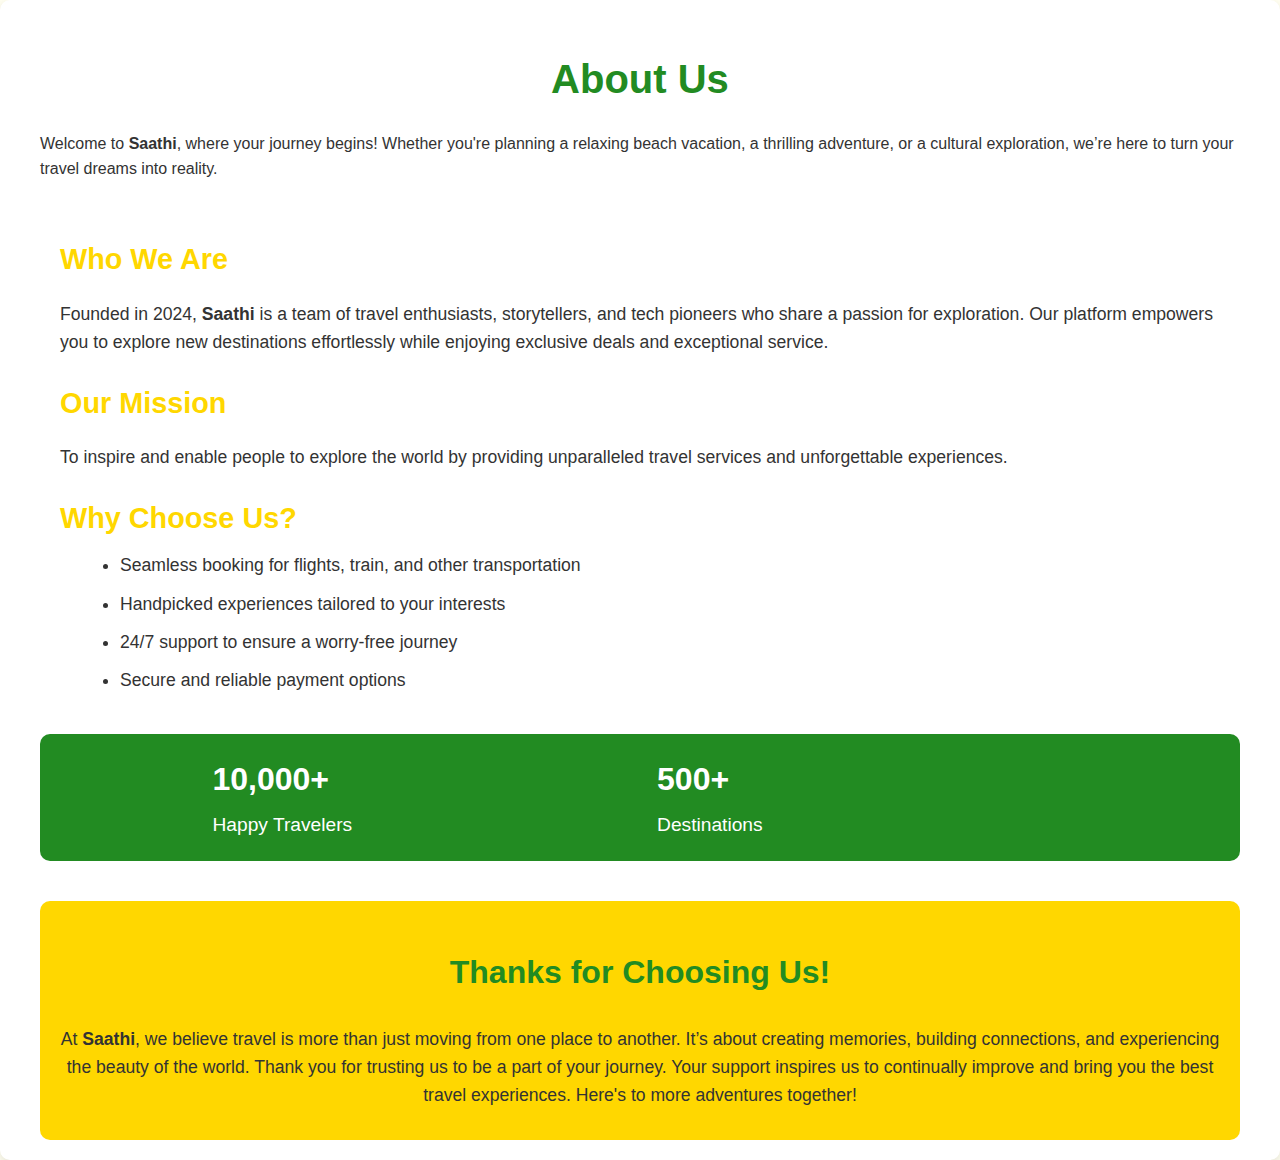
<file: aboutus.html>
<!DOCTYPE html>
<html lang="en">
<head>
    <meta charset="UTF-8">
    <meta name="viewport" content="width=device-width, initial-scale=1.0">
    <title>About Us</title>
    <link rel="stylesheet" href="aboutus.css">
</head>
<body>
    <section id="about-us">
        <div class="container">
            <h1>About Us</h1>
            <p class="intro-text" style="justify-content: center;">
                Welcome to <strong>Saathi</strong>, where your journey begins! Whether you're planning a relaxing beach vacation, a thrilling adventure, or a cultural exploration, we’re here to turn your travel dreams into reality.
            </p>
            <div class="about-content">
                <div class="about-image">
                    <!-- You can add an image here -->
                </div>
                <div class="about-text">
                    <h2>Who We Are</h2>
                    <p>
                        Founded in 2024, <strong>Saathi</strong> is a team of travel enthusiasts, storytellers, and tech pioneers who share a passion for exploration. Our platform empowers you to explore new destinations effortlessly while enjoying exclusive deals and exceptional service.
                    </p>
                    <h2>Our Mission</h2>
                    <p>
                        To inspire and enable people to explore the world by providing unparalleled travel services and unforgettable experiences.
                    </p>
                    <h2>Why Choose Us?</h2>
                    <ul>
                        <li>Seamless booking for flights, train, and other transportation</li>
                        <li>Handpicked experiences tailored to your interests</li>
                        <li>24/7 support to ensure a worry-free journey</li>
                        <li>Secure and reliable payment options</li>
                    </ul>
                </div>
            </div>
            <div class="stats">
                <div class="stat">
                    <h3>10,000+</h3>
                    <p>Happy Travelers</p>
                </div>
                <div class="stat">
                    <h3>500+</h3>
                    <p>Destinations</p>
                </div>
                <div class="stat">
                   
                </div>
            </div>
            <div class="thank-you">
                <h2>Thanks for Choosing Us!</h2>
                <p>
                    At <strong>Saathi</strong>, we believe travel is more than just moving from one place to another. It’s about creating memories, building connections, and experiencing the beauty of the world. Thank you for trusting us to be a part of your journey. Your support inspires us to continually improve and bring you the best travel experiences. Here's to more adventures together!
                </p>
            </div>
        </div>
    </section>
</body>
</html>
</file>
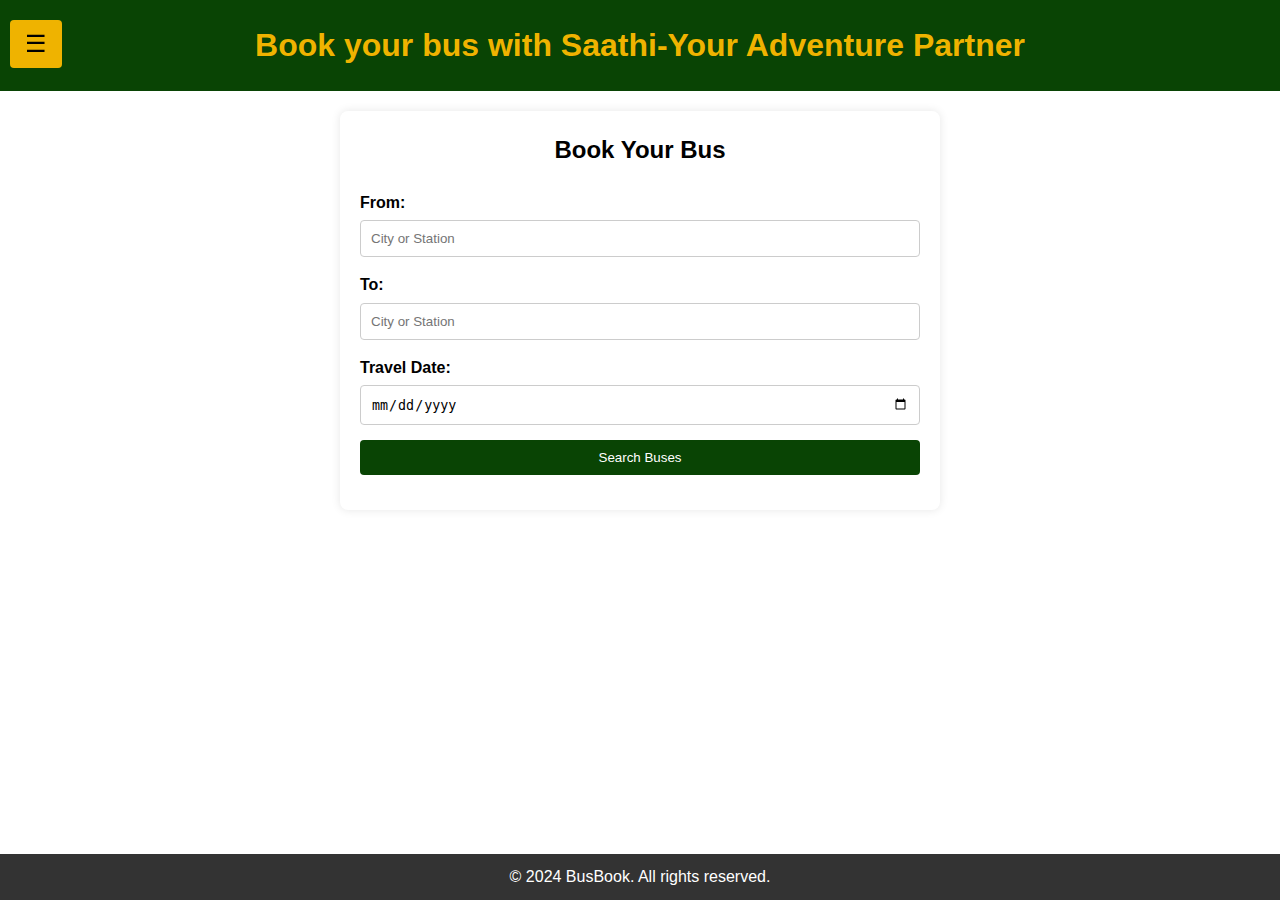
<file: bus.html>
<!DOCTYPE html>
<html lang="en">
<head>
    <meta charset="UTF-8">
    <meta name="viewport" content="width=device-width, initial-scale=1.0">
    <title>Bus Booking</title>
    <link rel="stylesheet" href="bus.css">
    <link rel="stylesheet" href="extend.css">
</head>
<body>

    <header>
        <div id="header">
            <div id="sidebar" class="sidebar">
                <ul>
                  <li> </li>
                  <li> </li>
                  <li style="padding-top: 60px; cursor: pointer; text-align: left;" ><a href="index.html">Home</li></a>
                  <li style="text-align: left;"><a href="aboutus.html">About Us</li></a>
                  <li style="text-align: left;"><a href="feedback.html">Feedback</li></a>
                  <li style="text-align: left; color: black;">Travel History</li>
                  <li style="text-align: left; color: black;">Transportation Booking</li>
                  <li style="text-align: left;"><a href="https://www.accuweather.com/" target="_blank">Weather Forecast</a></li>

                  <li style="text-align: left; color: black;">Route</li>
                  <li style="text-align: left;"><a href="https://www.google.com/maps?q=Your+Location" target="_blank">Open in Google Maps</a></li>
                  <li style="text-align: left; color: black;">Compare Fare</li>
                </ul>
              </div>
            <button id="toggleButton" class="toggle-button">☰</button>
        <div class="logo">
            <h1>Book your bus with Saathi-Your Adventure Partner</h1>
        </div>
        <nav>
            <ul>
                
            </ul>
        </nav>
    </header>

    <section class="booking-form">
        <h2>Book Your Bus</h2>
        <form action="#" method="POST">
            <div class="form-group">
                <label for="from">From:</label>
                <input type="text" id="from" name="from" placeholder="City or Station" required>
            </div>
            <div class="form-group">
                <label for="to">To:</label>
                <input type="text" id="to" name="to" placeholder="City or Station" required>
            </div>
            <div class="form-group">
                <label for="travel-date">Travel Date:</label>
                <input type="date" id="travel-date" name="travel-date" required>
            </div>
            <div class="form-group" id="notblue">
                <button type="submit"><a href="bus_result.html">Search Buses</button>
            </div> </a> 
        </form>
    </section>

   

    <footer>
        <p>&copy; 2024 BusBook. All rights reserved.</p>
    </footer>
    <script src="script.js"></script>
</body>
</html>
</file>
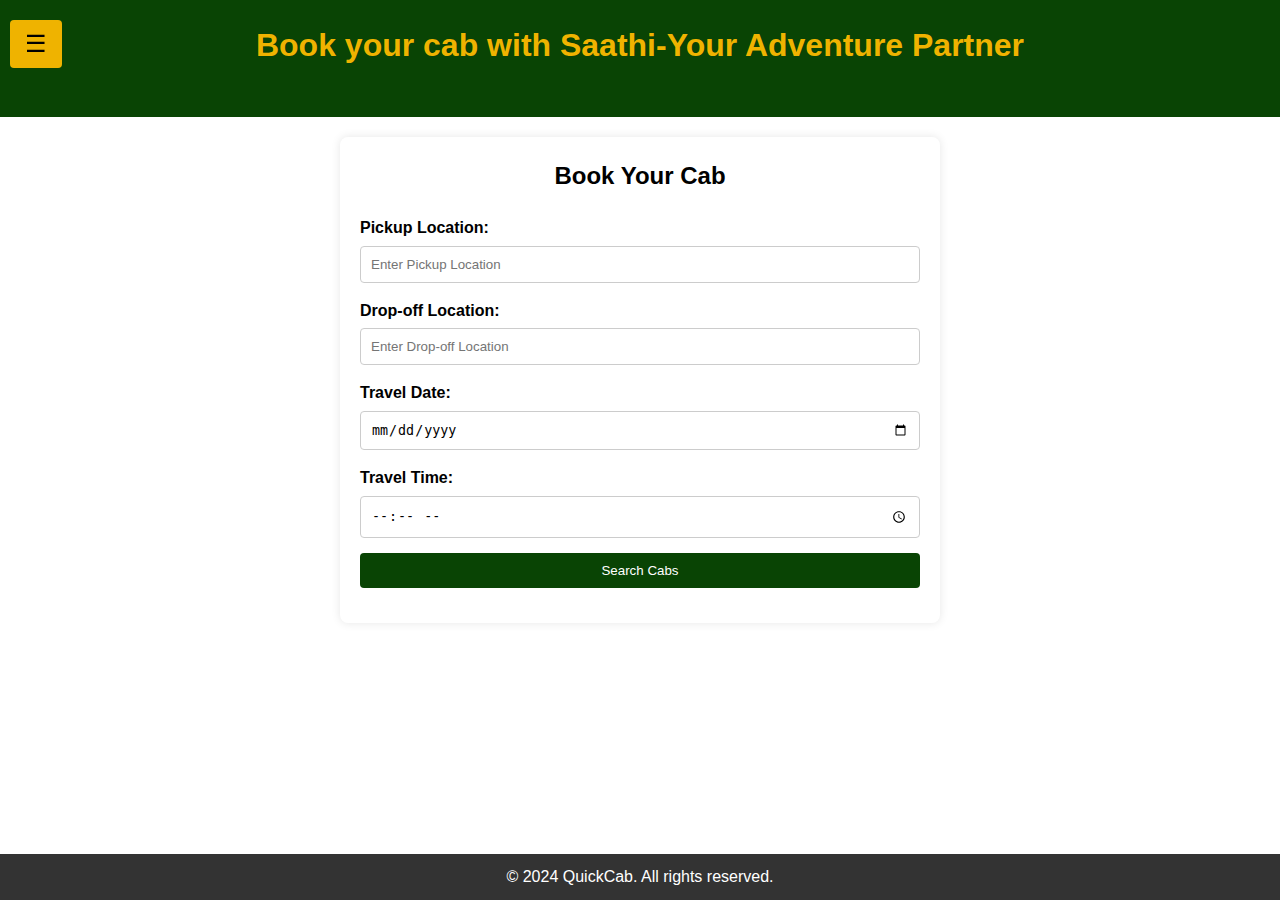
<file: cab.html>
<!DOCTYPE html>
<html lang="en">
<head>
    <meta charset="UTF-8">
    <meta name="viewport" content="width=device-width, initial-scale=1.0">
    <title>Cab Booking</title>
    <link rel="stylesheet" href="cab.css">
    <link rel="stylesheet" href="extend.css">
</head>
<body>
    <header>
        <div id="header">
            <div id="sidebar" class="sidebar">
                <ul>
                  <li> </li>
                  <li> </li>
                  <li style="padding-top: 60px; cursor: pointer; text-align: left;" ><a href="index.html">Home</li></a>
                  <li style="text-align: left;"><a href="aboutus.html">About Us</li></a>
                  <li style="text-align: left;"><a href="feedback.html">Feedback</li></a>
                  <li style="text-align: left; color: black;">Travel History</li>
                  <li style="text-align: left; color: black;">Transportation Booking</li>
                  <li style="text-align: left;"><a href="https://www.accuweather.com/" target="_blank">Weather Forecast</a></li>

                  <li style="text-align: left; color: black;">Route</li>
                  <li style="text-align: left;"><a href="https://www.google.com/maps?q=Your+Location" target="_blank">Open in Google Maps</a></li>
                  <li style="text-align: left; color: black;">Compare Fare</li>
                </ul>
              </div>
            <button id="toggleButton" class="toggle-button">☰</button>
        <div class="logo">
            <h1>Book your cab with Saathi-Your Adventure Partner</h1>
        </div>
        <nav>
            <ul>
                <li><a href="#"></a></li>
            
            </ul>
        </nav>
    </header>

    <section class="booking-form">
        <h2>Book Your Cab</h2>
        <form action="#" method="POST">
            <div class="form-group">
                <label for="pickup">Pickup Location:</label>
                <input type="text" id="pickup" name="pickup" placeholder="Enter Pickup Location" required>
            </div>
            <div class="form-group">
                <label for="dropoff">Drop-off Location:</label>
                <input type="text" id="dropoff" name="dropoff" placeholder="Enter Drop-off Location" required>
            </div>
            <div class="form-group">
                <label for="travel-date">Travel Date:</label>
                <input type="date" id="travel-date" name="travel-date" required>
            </div>
            <div class="form-group">
                <label for="travel-time">Travel Time:</label>
                <input type="time" id="travel-time" name="travel-time" required>
            </div>
            <div class="form-group" id="notblue">
                <button type="submit"><a href="cab_result.html">Search Cabs</button>
            </div></a>
        </form>
    </section>

   

    <footer>
        <p>&copy; 2024 QuickCab. All rights reserved.</p>
    </footer>
    <script src="script.js"></script>
</body>
</html>
</file>
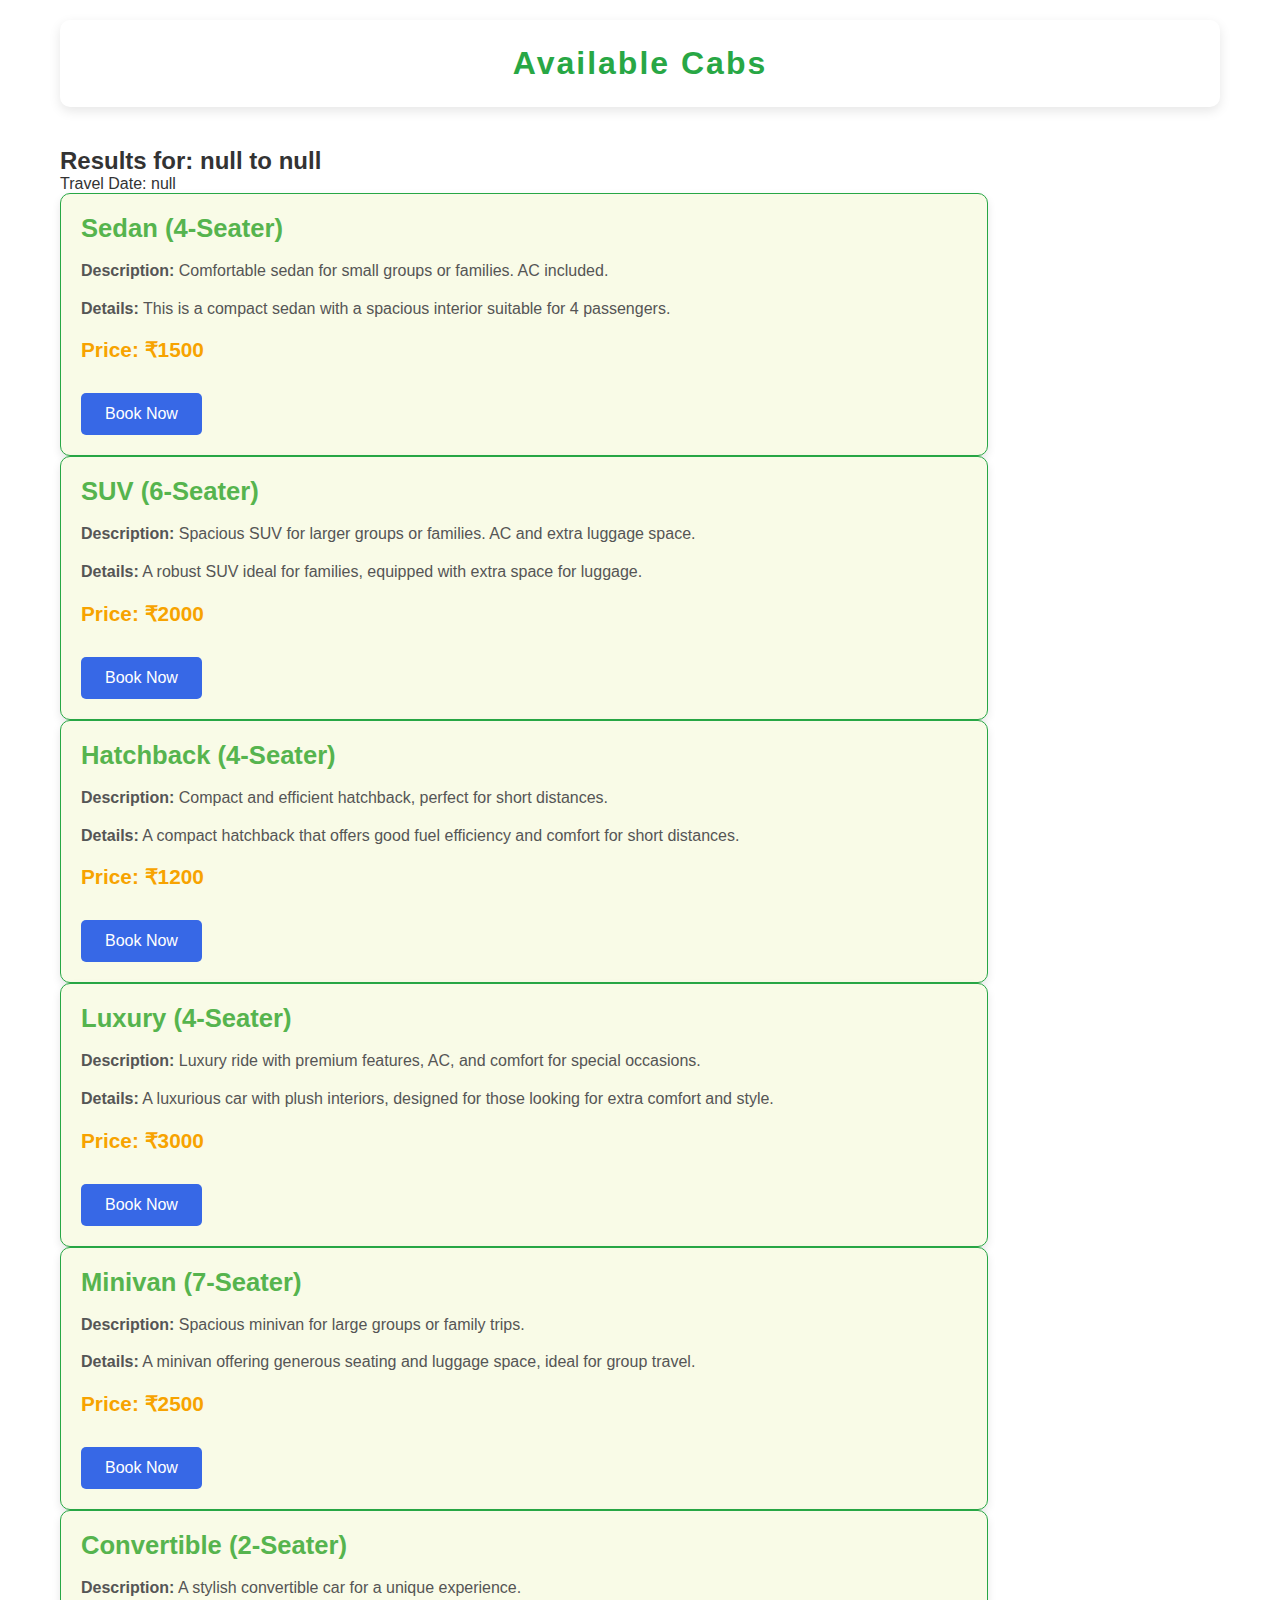
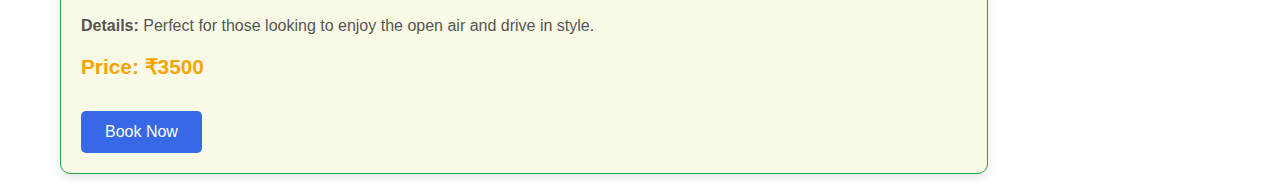
<file: cab_result.html>
<!DOCTYPE html>
<html lang="en">
<head>
  <meta charset="UTF-8">
  <meta name="viewport" content="width=device-width, initial-scale=1.0">
  <title>Cab Booking Results</title>
  <link rel="stylesheet" href="cab_result.css">
</head>
<body>
  <div class="container">
    <header>
      <h1>Available Cabs</h1>
    </header>
    <main>
      <div id="cabResults" class="results-container">
        <p>Loading cab options...</p>
      </div>
    </main>
  </div>

  <!-- Booking Dialog -->
  <div id="bookingDialog" class="dialog">
    <div class="dialog-content">
      <h3>Booking Details</h3>
      <form id="bookingForm">
        <label for="passengerCount">Number of Passengers:</label>
        <input type="number" placeholder="enter number" id="passengerCount" name="passengerCount" min="1" required>

        <div id="passengerDetails" class="passenger-details">
          <!-- Dynamic fields will be inserted here based on the passenger count -->
        </div>

        <label for="contactNumber">Contact Number:</label>
        <input type="tel" placeholder = "enter number" id="contactNumber" name="contactNumber" required>
      </br>
        <label for="paymentMethod">Payment Method:</label>
        <select id="paymentMethod" name="paymentMethod" required>
          <option value="creditCard">Credit Card</option>
          <option value="debitCard">Debit Card</option>
          <option value="paypal">PayPal</option>
          <option value="upi">upi</option>
        </select>

        <div class="button-group">
          <button type="button" class="cancel-btn" onclick="closeDialog()">Cancel</button>
          <button type="submit" class="pay-btn">Pay Now</button>
        </div>
      </form>
    </div>
  </div>

  <div id="overlay" class="overlay"></div>

  <script>
    // Parse query parameters from URL
    const params = new URLSearchParams(window.location.search);
    const from = params.get('from');
    const to = params.get('to');
    const date = params.get('date');

    // Example cab data
    const cabOptions = [
      {
        name: 'Sedan',
        type: '4-Seater',
        price: 1500,
        description: 'Comfortable sedan for small groups or families. AC included.',
        available: true,
        details: 'This is a compact sedan with a spacious interior suitable for 4 passengers.'
      },
      {
        name: 'SUV',
        type: '6-Seater',
        price: 2000,
        description: 'Spacious SUV for larger groups or families. AC and extra luggage space.',
        available: true,
        details: 'A robust SUV ideal for families, equipped with extra space for luggage.'
      },
      {
        name: 'Hatchback',
        type: '4-Seater',
        price: 1200,
        description: 'Compact and efficient hatchback, perfect for short distances.',
        available: true,
        details: 'A compact hatchback that offers good fuel efficiency and comfort for short distances.'
      },
      {
        name: 'Luxury',
        type: '4-Seater',
        price: 3000,
        description: 'Luxury ride with premium features, AC, and comfort for special occasions.',
        available: true,
        details: 'A luxurious car with plush interiors, designed for those looking for extra comfort and style.'
      },
      {
        name: 'Minivan',
        type: '7-Seater',
        price: 2500,
        description: 'Spacious minivan for large groups or family trips.',
        available: true,
        details: 'A minivan offering generous seating and luggage space, ideal for group travel.'
      },
      {
        name: 'Convertible',
        type: '2-Seater',
        price: 3500,
        description: 'A stylish convertible car for a unique experience.',
        available: true,
        details: 'Perfect for those looking to enjoy the open air and drive in style.'
      }
    ];

    // Display the results dynamically
    document.getElementById('cabResults').innerHTML = `
      <h2>Results for: ${from} to ${to}</h2>
      <p>Travel Date: ${date}</p>
      <div>
        ${cabOptions.map(cab => `
          <div class="cab-item">
            <h3>${cab.name} (${cab.type})</h3>
            <p><strong>Description:</strong> ${cab.description}</p>
            <p><strong>Details:</strong> ${cab.details}</p>
            <p class="price">Price: ₹${cab.price}</p>
            <a href="#" class="book-btn" onclick="openBookingDialog('${cab.name}', ${cab.price})">Book Now</a>
          </div>
        `).join('')}
      </div>
    `;

    // Open the booking dialog
    function openBookingDialog(cabName, price) {
      const dialog = document.getElementById('bookingDialog');
      const overlay = document.getElementById('overlay');
      dialog.style.display = 'block';
      overlay.style.display = 'block';

      // Clear previous passenger details
      document.getElementById('passengerDetails').innerHTML = '';

      // Add event listener for the passenger count change
      document.getElementById('passengerCount').oninput = function() {
        const passengerCount = parseInt(document.getElementById('passengerCount').value);
        generatePassengerFields(passengerCount);
      };

      // Store the cab details for submission
      document.getElementById('bookingForm').onsubmit = function(e) {
        e.preventDefault();
        const passengerCount = document.getElementById('passengerCount').value;
        const passengerNames = document.getElementById('passengerNames').value;
        const contactNumber = document.getElementById('contactNumber').value;
        const paymentMethod = document.getElementById('paymentMethod').value;

        // Simulate payment
        alert(`Booking confirmed for ${passengerCount} passengers: ${passengerNames}\nTotal Amount: ₹${price}\nPayment Method: ${paymentMethod}`);
        closeDialog(); // Close the dialog after submission
      };
    }

    // Generate passenger details dynamically based on the number of passengers
    function generatePassengerFields(passengerCount) {
      const container = document.getElementById('passengerDetails');
      for (let i = 0; i < passengerCount; i++) {
        const passengerDiv = document.createElement('div');
        passengerDiv.classList.add('passenger');
        passengerDiv.innerHTML = `
          <label for="passengerName${i}">Passenger ${i + 1} Name:</label>
          <input type="text" id="passengerName${i}" name="passengerName${i}" required>

          <label for="passengerGender${i}">Gender:</label>
          <select id="passengerGender${i}" name="passengerGender${i}" required>
            <option value="male">Male</option>
            <option value="female">Female</option>
            <option value="other">Other</option>
          </select>
        `;
        container.appendChild(passengerDiv);
      }
    }

    // Close the booking dialog
    function closeDialog() {
      const dialog = document.getElementById('bookingDialog');
      const overlay = document.getElementById('overlay');
      dialog.style.display = 'none';
      overlay.style.display = 'none';
    }
  </script>
</body>
</html>
</file>
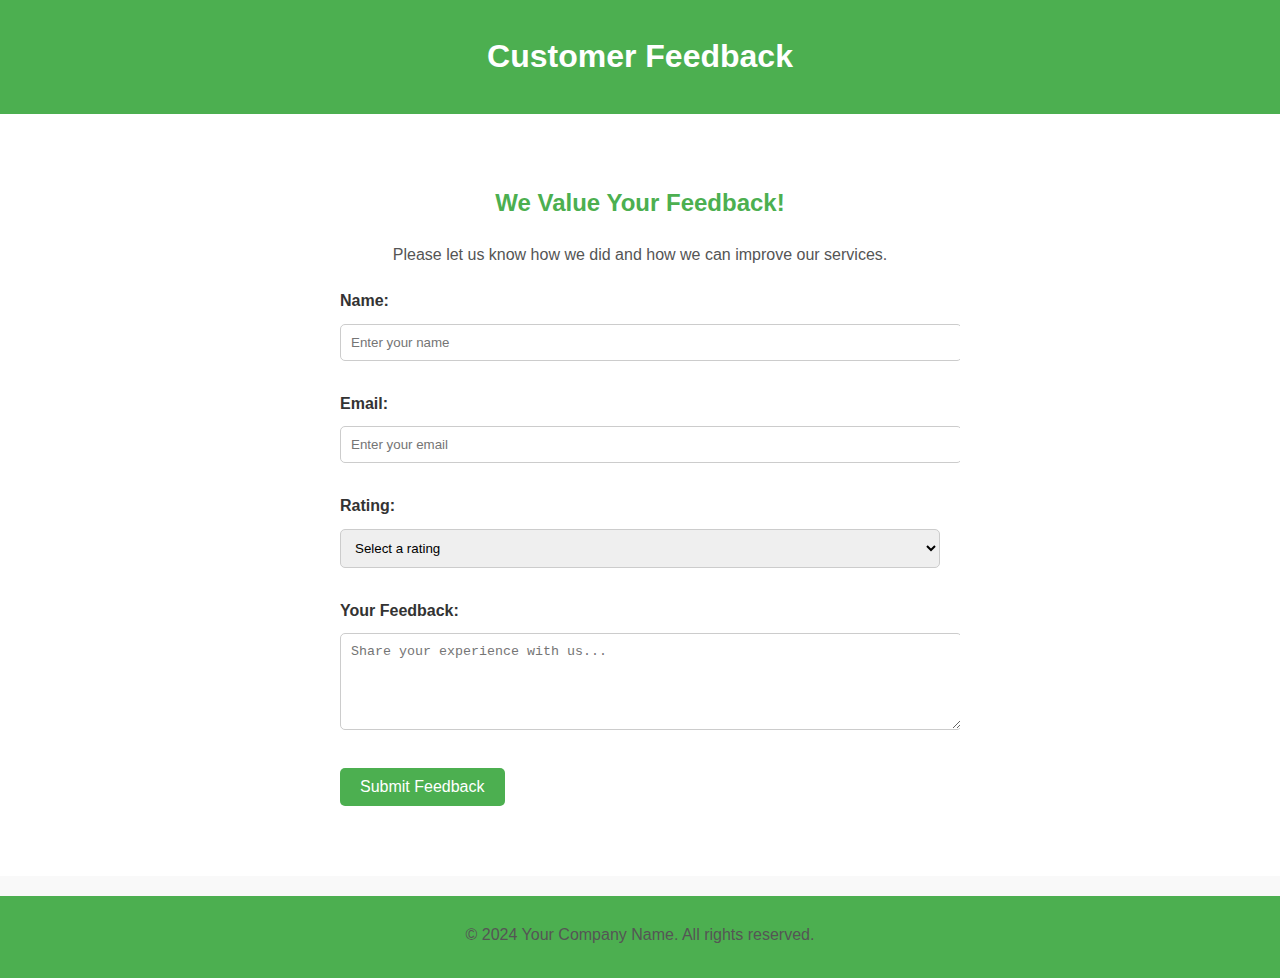
<file: feedback.html>
<!DOCTYPE html>
<html lang="en">
<head>
    <meta charset="UTF-8">
    <meta name="viewport" content="width=device-width, initial-scale=1.0">
    <title>Customer Feedback</title>
    <link rel="stylesheet" href="feedback.css">
</head>
<body>
    <header>
        <div class="logo">
            <h1>Customer Feedback</h1>
        </div>
    </header>

    <section id="feedback-form">
        <div class="container">
            <h2>We Value Your Feedback!</h2>
            <p>Please let us know how we did and how we can improve our services.</p>
            <form action="#" method="POST">
                <div class="form-group">
                    <label for="name">Name:</label>
                    <input type="text" id="name" name="name" placeholder="Enter your name" required>
                </div>
                <div class="form-group">
                    <label for="email">Email:</label>
                    <input type="email" id="email" name="email" placeholder="Enter your email" required>
                </div>
                <div class="form-group">
                    <label for="rating">Rating:</label>
                    <select id="rating" name="rating" required>
                        <option value="">Select a rating</option>
                        <option value="5">Excellent</option>
                        <option value="4">Very Good</option>
                        <option value="3">Good</option>
                        <option value="2">Fair</option>
                        <option value="1">Poor</option>
                    </select>
                </div>
                <div class="form-group">
                    <label for="message">Your Feedback:</label>
                    <textarea id="message" name="message" rows="5" placeholder="Share your experience with us..." required></textarea>
                </div>
                <div class="form-group">
                    <button type="submit">Submit Feedback</button>
                </div>
            </form>
        </div>
    </section>

    <footer>
        <p>&copy; 2024 Your Company Name. All rights reserved.</p>
    </footer>
</body>
</html>
</file>
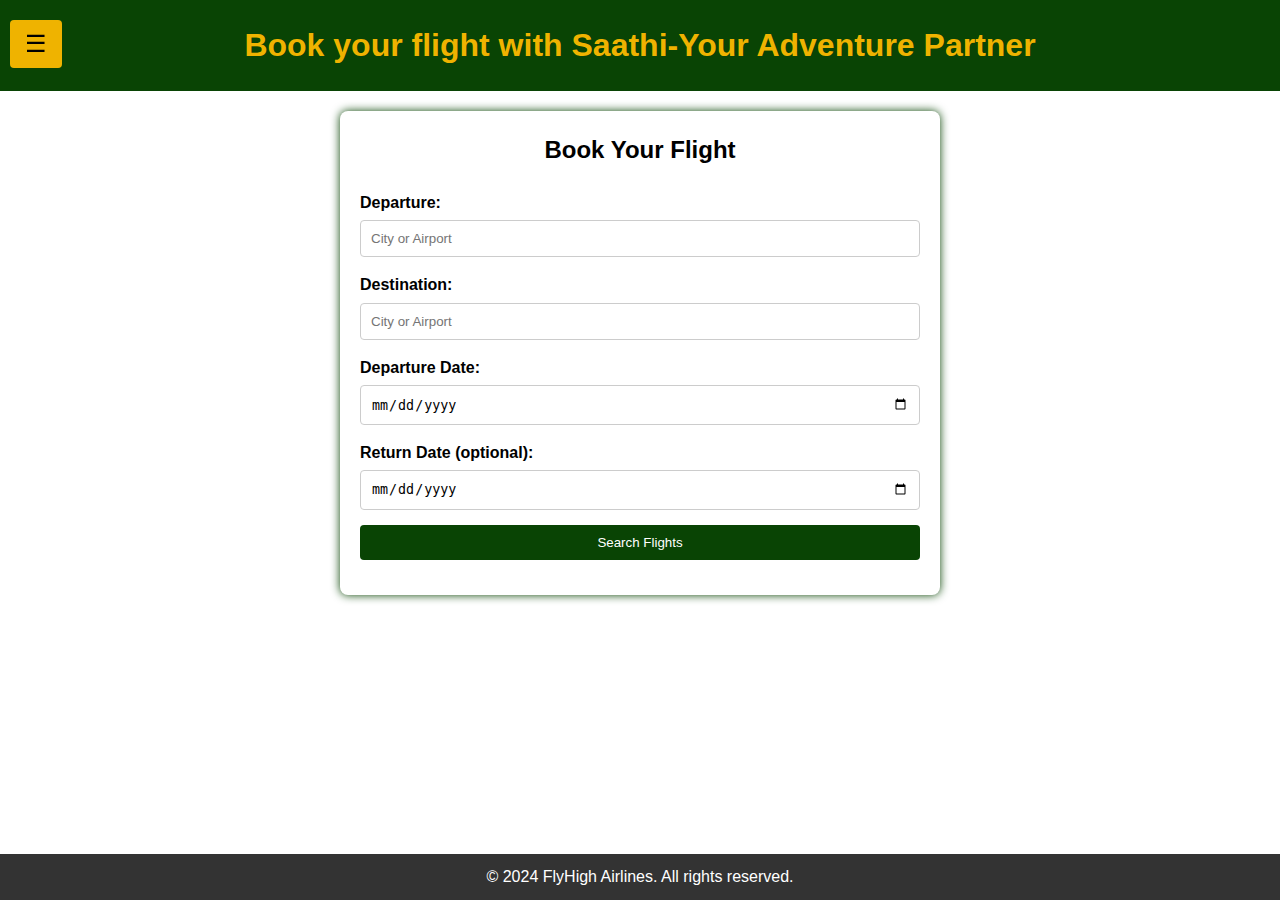
<file: flight.html>
<!DOCTYPE html>
<html lang="en">
<head>
    <meta charset="UTF-8">
    <meta name="viewport" content="width=device-width, initial-scale=1.0">
    <title>Flight Booking</title>
    <link rel="stylesheet" href="flight.css">
    <link rel="stylesheet" href="extend.css">
</head>
<body>
    <header>
        <div id="header">
            <div id="sidebar" class="sidebar">
                <ul>
                  <li> </li>
                  <li> </li>
                  <li style="padding-top: 60px; cursor: pointer; text-align: left;" ><a href="index.html">Home</li></a>
                  <li style="text-align: left;"><a href="aboutus.html">About Us</li></a>
                  <li style="text-align: left;"><a href="feedback.html">Feedback</li></a>
                  <li style="text-align: left; color: black;">Travel History</li>
                  <li style="text-align: left; color: black;">Transportation Booking</li>
                  <li style="text-align: left;"><a href="https://www.accuweather.com/" target="_blank">Weather Forecast</a></li>

                  <li style="text-align: left; color: black;">Route</li>
                  <li style="text-align: left;"><a href="https://www.google.com/maps?q=Your+Location" target="_blank">Open in Google Maps</a></li>
                  <li style="text-align: left; color: black;">Compare Fare</li>
                </ul>
              </div>
            <button id="toggleButton" class="toggle-button">☰</button>
        <div class="logo">
            <h1>Book your flight with Saathi-Your Adventure Partner</h1>
        </div>
        <nav>
            <ul>
                
            </ul>
        </nav>
    </header>

    <section class="booking-form">
        <h2>Book Your Flight</h2>
        <form action="#" method="POST">
            <div class="form-group">
                <label for="departure">Departure:</label>
                <input type="text" id="departure" name="departure" placeholder="City or Airport">
            </div>
            <div class="form-group">
                <label for="destination">Destination:</label>
                <input type="text" id="destination" name="destination" placeholder="City or Airport">
            </div>
            <div class="form-group">
                <label for="departure-date">Departure Date:</label>
                <input type="date" id="departure-date" name="departure-date">
            </div>
            <div class="form-group">
                <label for="return-date">Return Date (optional):</label>
                <input type="date" id="return-date" name="return-date">
            </div>
            <div class="form-group" id="notblue">
                <button type="submit"><a href="flight_result.html">Search Flights</button>
            </div></a>
        </form>
    </section>

    

    <footer>
        <p>&copy; 2024 FlyHigh Airlines. All rights reserved.</p>
    </footer>
    <script src="script.js"></script>
</body>
</html>
</file>
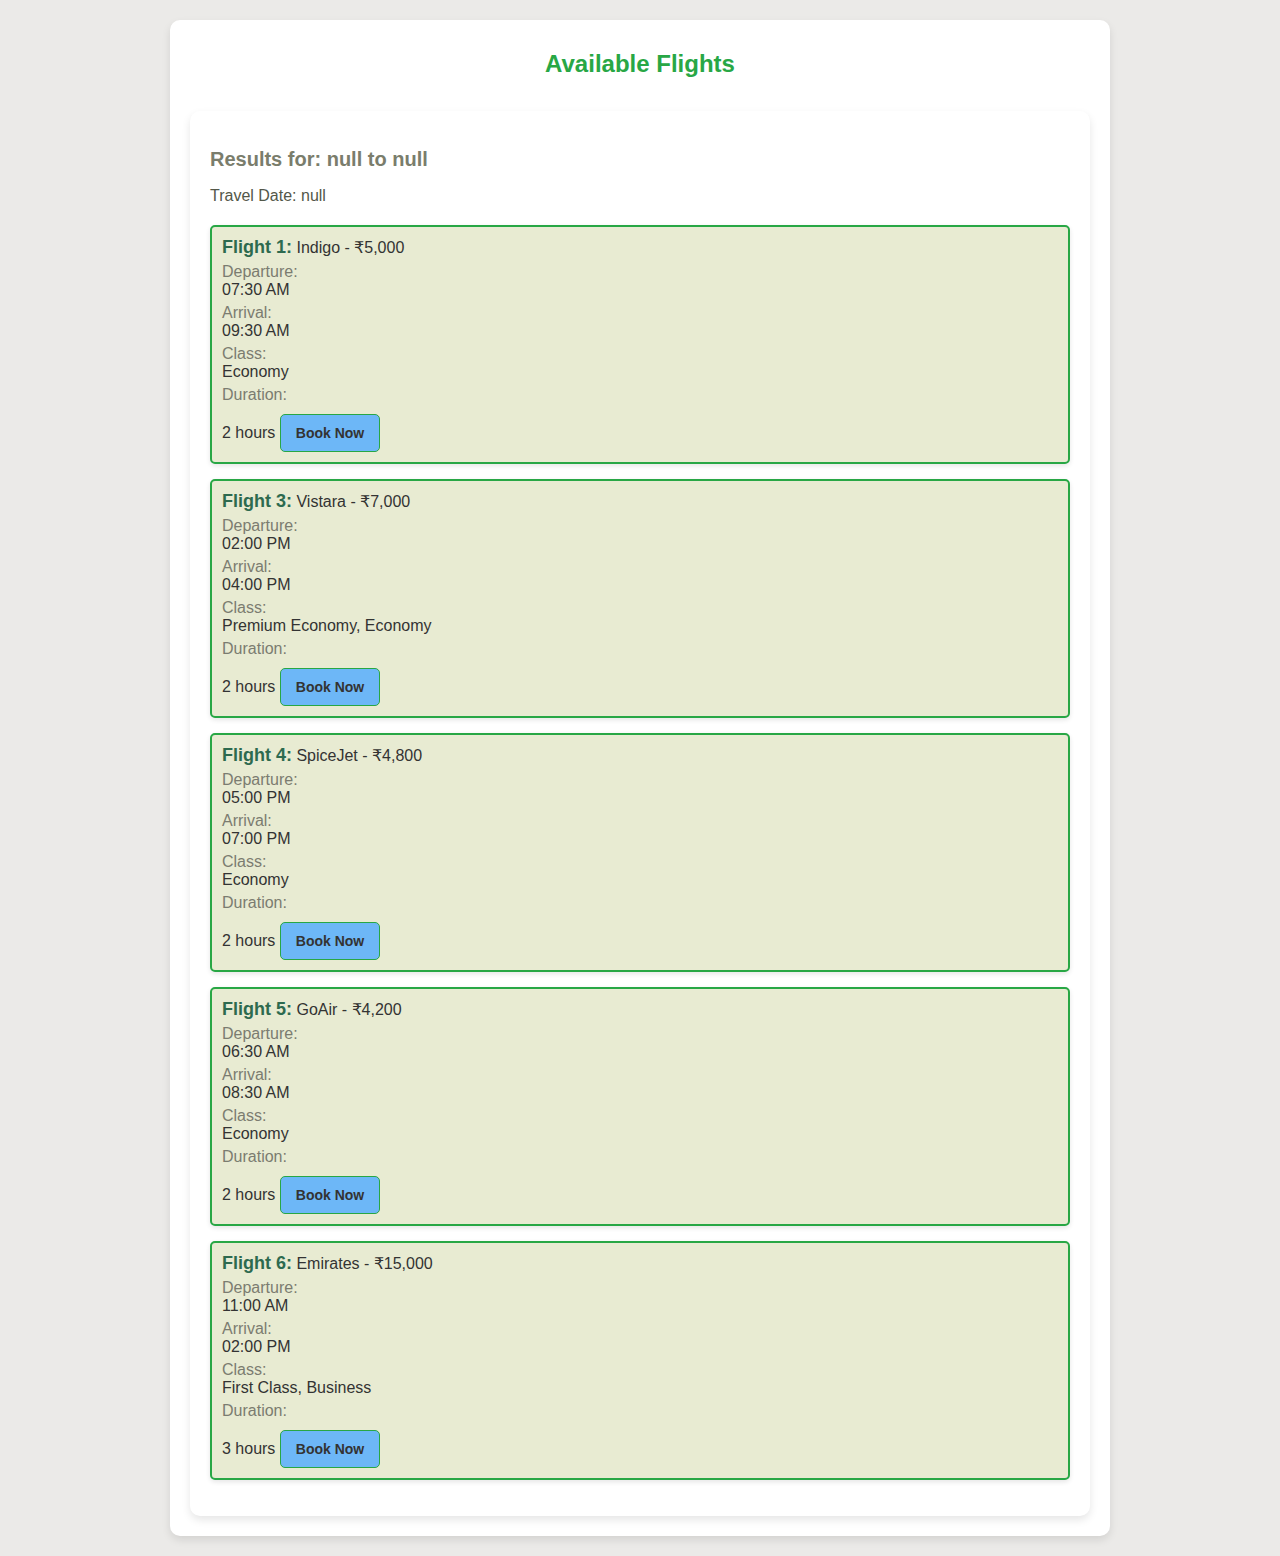
<file: flight_result.html>
<!DOCTYPE html>
<html lang="en">
<head>
  <meta charset="UTF-8">
  <meta name="viewport" content="width=device-width, initial-scale=1.0">
  <title>Flight Booking Results</title>
  <link rel="stylesheet" href="flight_result.css">
</head>
<body>
  <div class="container">
    <header>
      <h1>Available Flights</h1>
    </header>
    <main>
      <div id="flightResults" class="results-container">
        <p>Loading flight options...</p>
      </div>
    </main>
  </div>

  <!-- Booking Dialog -->
  <div class="dialog-container" id="bookingDialog">
    <div class="dialog-box">
      <h3>Flight Booking</h3>
      <div id="dialogContent">
        <!-- Dynamic content will be inserted here -->
      </div>
      <button class="close-btn" onclick="closeDialog()">Close</button>
    </div>
  </div>

  <script>
    // Function to show the booking dialog
    function bookFlight(flightName, price) {
      const dialog = document.getElementById('bookingDialog');
      const dialogContent = document.getElementById('dialogContent');

      dialogContent.innerHTML = `
        <p><strong>Flight:</strong> ${flightName}</p>
        <p><strong>Price per ticket:</strong> ₹${price}</p>
        <div class="form-group">
          <label for="numPassengers">Number of Passengers:</label>
          <input type="number" id="numPassengers" min="1" max="10" value="1" onchange="generatePassengerFields()">
        </div>
        <div id="passengerDetails"></div>
        <div class="form-group">
          <label for="paymentMethod">Payment Method:</label>
          <select id="paymentMethod">
            <option value="credit_card">Credit Card</option>
            <option value="debit_card">Debit Card</option>
            <option value="upi">UPI</option>
            <option value="net_banking">Net Banking</option>
            <option value="wallet">Wallet</option>
          </select>
        </div>
        <button class="pay-btn" onclick="payNow()">Pay Now</button>
      `;

      generatePassengerFields(); // Generate fields for passenger details
      dialog.style.display = 'flex';
    }

    // Function to generate passenger details fields
    function generatePassengerFields() {
      const numPassengers = document.getElementById('numPassengers').value;
      const passengerDetails = document.getElementById('passengerDetails');

      let fields = '';
      for (let i = 1; i <= numPassengers; i++) {
        fields += `
          <div class="form-group">
            <label for="passengerName${i}">Passenger ${i} Name:</label>
            <input type="text" id="passengerName${i}" placeholder="Enter name">
          </div>
          <div class="form-group">
            <label for="passengerGender${i}">Passenger ${i} Gender:</label>
            <select id="passengerGender${i}">
              <option value="Male">Male</option>
              <option value="Female">Female</option>
              <option value="Other">Other</option>
            </select>
          </div>
        `;
      }

      passengerDetails.innerHTML = fields;
    }

    // Function to close the dialog
    function closeDialog() {
      document.getElementById('bookingDialog').style.display = 'none';
    }

    // Function to handle payment
    function payNow() {
      const paymentMethod = document.getElementById('paymentMethod').value;
      alert(`Payment successful via ${paymentMethod.toUpperCase()}! Booking confirmed.`);
      closeDialog();
    }

    // Display flight results dynamically
    const params = new URLSearchParams(window.location.search);
    const from = params.get('from');
    const to = params.get('to');
    const date = params.get('date');

    document.getElementById('flightResults').innerHTML = `
      <h2>Results for: ${from} to ${to}</h2>
      <p>Travel Date: ${date}</p>
      <ul>
        <li>
          <strong>Flight 1:</strong> Indigo - ₹5,000 <br>
          <em>Departure:</em> 07:30 AM <em>Arrival:</em> 09:30 AM <br>
          <em>Class:</em> Economy <br>
          <em>Duration:</em> 2 hours
          <button onclick="bookFlight('Indigo', 5000)">Book Now</button>
        </li>
        <li>
          <strong>Flight 3:</strong> Vistara - ₹7,000 <br>
          <em>Departure:</em> 02:00 PM <em>Arrival:</em> 04:00 PM <br>
          <em>Class:</em> Premium Economy, Economy <br>
          <em>Duration:</em> 2 hours
          <button onclick="bookFlight('Vistara', 7000)">Book Now</button>
        </li>
        <li>
          <strong>Flight 4:</strong> SpiceJet - ₹4,800 <br>
          <em>Departure:</em> 05:00 PM <em>Arrival:</em> 07:00 PM <br>
          <em>Class:</em> Economy <br>
          <em>Duration:</em> 2 hours
          <button onclick="bookFlight('SpiceJet', 4800)">Book Now</button>
        </li>
        <li>
          <strong>Flight 5:</strong> GoAir - ₹4,200 <br>
          <em>Departure:</em> 06:30 AM <em>Arrival:</em> 08:30 AM <br>
          <em>Class:</em> Economy <br>
          <em>Duration:</em> 2 hours
          <button onclick="bookFlight('GoAir', 4200)">Book Now</button>
        </li>
        <li>
          <strong>Flight 6:</strong> Emirates - ₹15,000 <br>
          <em>Departure:</em> 11:00 AM <em>Arrival:</em> 02:00 PM <br>
          <em>Class:</em> First Class, Business <br>
          <em>Duration:</em> 3 hours
          <button onclick="bookFlight('Emirates', 15000)">Book Now</button>
        </li>
      </ul>
    `;
  </script>
</body>
</html>
</file>
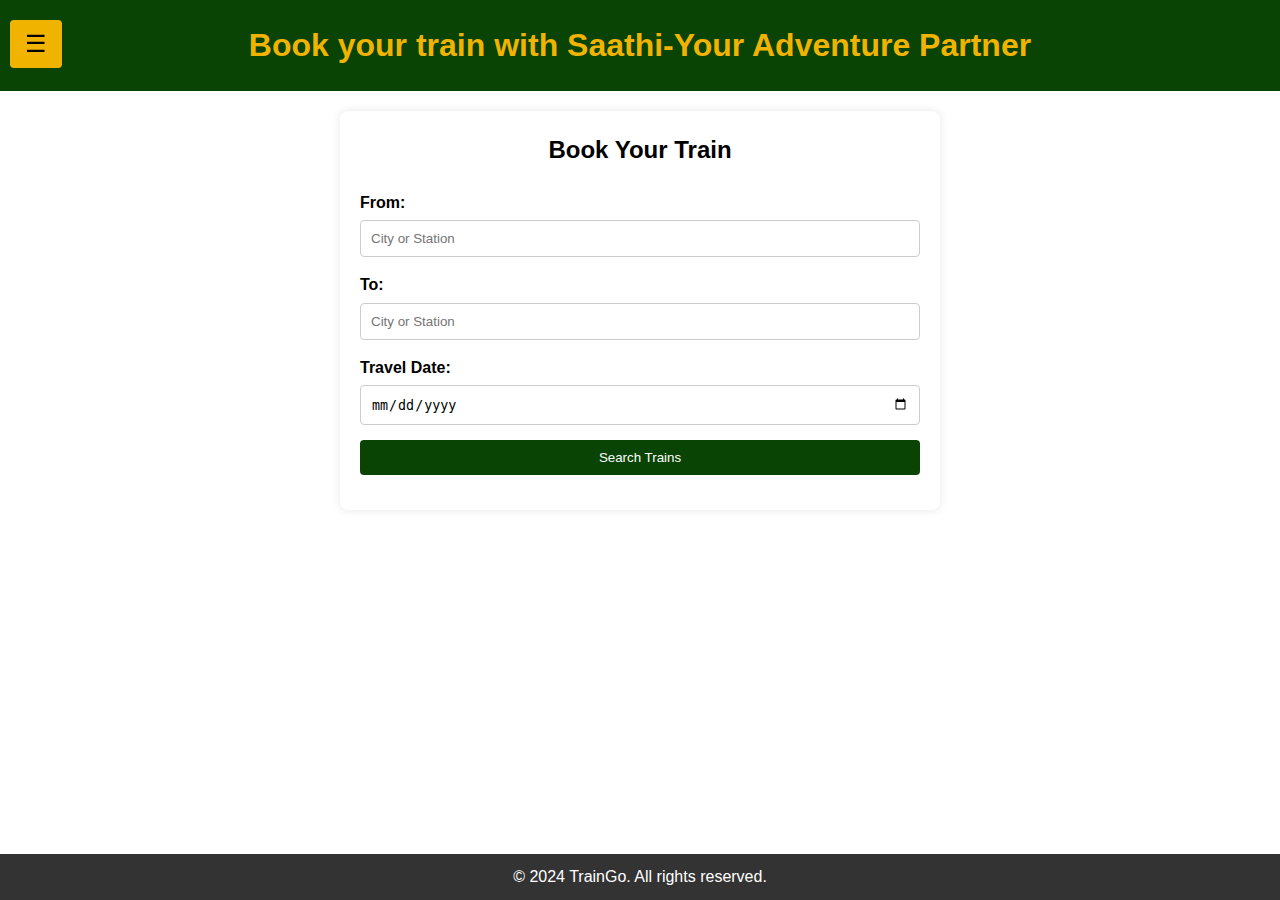
<file: train.html>
<!DOCTYPE html>
<html lang="en">
<head>
    <meta charset="UTF-8">
    <meta name="viewport" content="width=device-width, initial-scale=1.0">
    <title>Train Booking</title>
    <link rel="stylesheet" href="train.css">
    <link rel="stylesheet" href="extend.css">
</head>
<body>
    <header>
        <div id="header">
            <div id="sidebar" class="sidebar">
                <ul>
                  <li> </li>
                  <li> </li>
                  <li style="padding-top: 60px; cursor: pointer; text-align: left;" ><a href="index.html">Home</li></a>
                  <li style="text-align: left;"><a href="aboutus.html">About Us</li></a>
                  <li style="text-align: left;"><a href="feedback.html">Feedback</li></a>
                  <li style="text-align: left; color: black;">Travel History</li>
                  <li style="text-align: left; color: black;">Transportation Booking</li>
                  <li style="text-align: left;"><a href="https://www.accuweather.com/" target="_blank">Weather Forecast</a></li>

                  <li style="text-align: left; color: black;">Route</li>
                  <li style="text-align: left;"><a href="https://www.google.com/maps?q=Your+Location" target="_blank">Open in Google Maps</a></li>
                  <li style="text-align: left; color: black;">Compare Fare</li>
                </ul>
              </div>
            <button id="toggleButton" class="toggle-button">☰</button>
        <div class="logo">
            <h1>Book your train with Saathi-Your Adventure Partner</h1>
        </div>
        <nav>
            <ul>
                
            </ul>
        </nav>
    </header>

    <section class="booking-form">
        <h2>Book Your Train</h2>
        <form action="#" method="POST">
            <div class="form-group">
                <label for="from">From:</label>
                <input type="text" id="from" name="from" placeholder="City or Station" required>
            </div>
            <div class="form-group">
                <label for="to">To:</label>
                <input type="text" id="to" name="to" placeholder="City or Station" required>
            </div>
            <div class="form-group">
                <label for="travel-date">Travel Date:</label>
                <input type="date" id="travel-date" name="travel-date" required>
            </div>
            <div class="form-group" id="notblue">
                <button type="submit"><a href="train_result.html">Search Trains</button>
            </div></a>
        </form>
    </section>

    

    <footer>
        <p>&copy; 2024 TrainGo. All rights reserved.</p>
    </footer>
    <script src="script.js"></script>
</body>
</html>
</file>
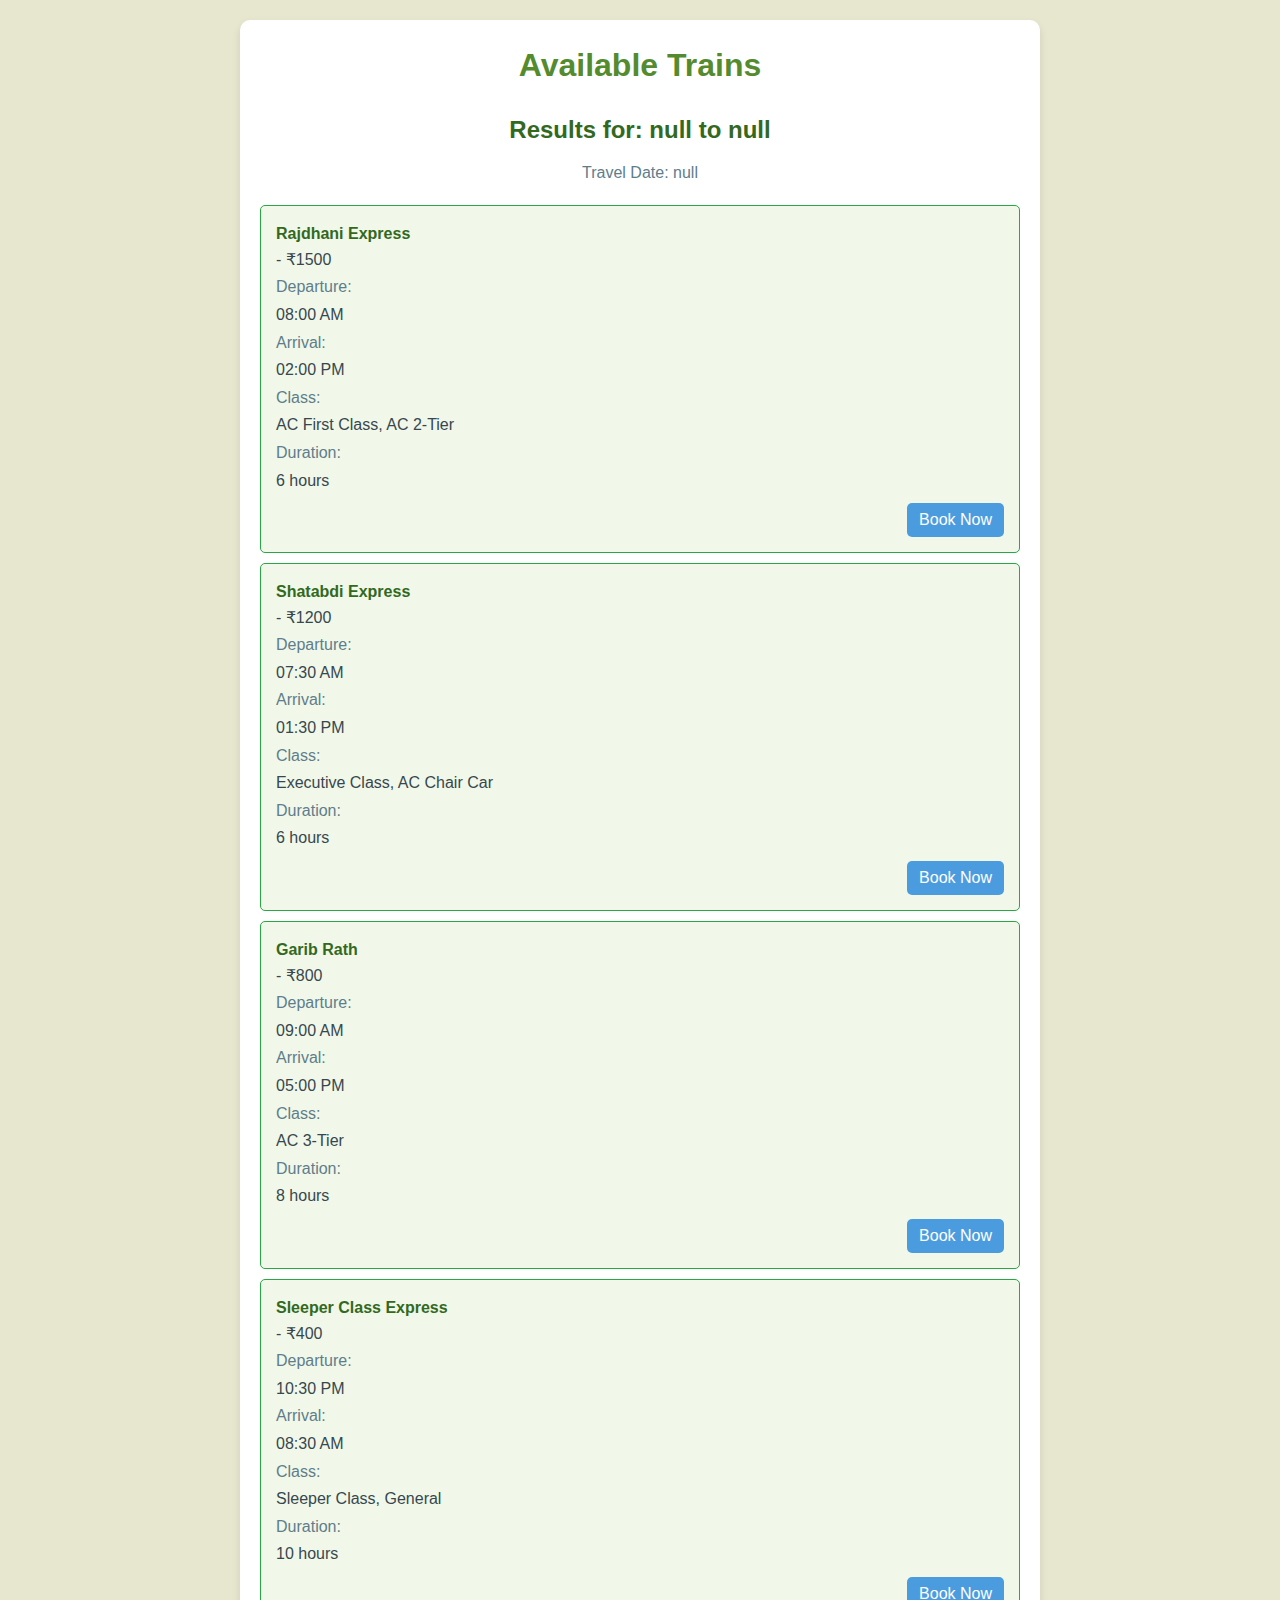
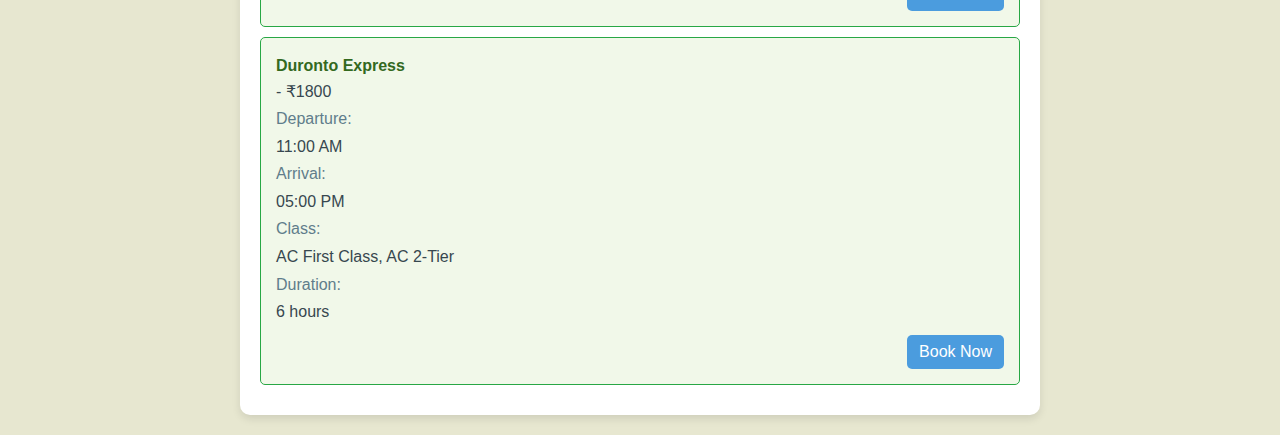
<file: train_result.html>
<!DOCTYPE html>
<html lang="en">
<head>
  <meta charset="UTF-8">
  <meta name="viewport" content="width=device-width, initial-scale=1.0">
  <title>Train Results</title>
  <link rel="stylesheet" href="train_result.css">
</head>
<body>
  <div class="container">
    <header>
      <h1>Available Trains</h1>
    </header>
    <main>
      <div id="trainResults" class="results-container">
      </div>
    </main>
  </div>

  <!-- Dialog Box for Booking -->
  <div id="overlay"></div>
  <div id="bookingDialog">
    <button class="close-dialog" onclick="closeDialog()">X</button>
    <h3>Book Train</h3>
    <form id="bookingForm">
      <div class="form-group">
        <label for="trainName">Selected Train:</label>
        <input type="text" id="trainName" readonly>
      </div>
      <div class="form-group">
        <label for="passengerCount">Number of Passengers:</label>
        <input type="number" id="passengerCount" min="1" max="10" required>
      </div>
      <div id="passengerDetails"></div>
      <div class="form-group">
        <label for="paymentMethod">Payment Method:</label>
        <select id="paymentMethod" required>
          <option value="creditCard">Credit Card</option>
          <option value="debitCard">Debit Card</option>
          <option value="netBanking">Net Banking</option>
          <option value="upi">UPI</option>
        </select>
      </div>
      <button type="button" onclick="submitBooking()">Pay Now</button>
    </form>
  </div>

  <script>
    // Parse query parameters from URL
    const params = new URLSearchParams(window.location.search);
    const from = params.get('from');
    const to = params.get('to');
    const date = params.get('date');

    // Dynamic train results
    const trainData = [
      { name: "Rajdhani Express", price: 1500, departure: "08:00 AM", arrival: "02:00 PM", class: "AC First Class, AC 2-Tier", duration: "6 hours" },
      { name: "Shatabdi Express", price: 1200, departure: "07:30 AM", arrival: "01:30 PM", class: "Executive Class, AC Chair Car", duration: "6 hours" },
      { name: "Garib Rath", price: 800, departure: "09:00 AM", arrival: "05:00 PM", class: "AC 3-Tier", duration: "8 hours" },
      { name: "Sleeper Class Express", price: 400, departure: "10:30 PM", arrival: "08:30 AM", class: "Sleeper Class, General", duration: "10 hours" },
      { name: "Duronto Express", price: 1800, departure: "11:00 AM", arrival: "05:00 PM", class: "AC First Class, AC 2-Tier", duration: "6 hours" }
    ];

    let resultsHTML = `<h2>Results for: ${from} to ${to}</h2><p>Travel Date: ${date}</p><ul>`;
    trainData.forEach(train => {
      resultsHTML += `
        <li>
          <strong>${train.name}</strong> - ₹${train.price} <br>
          <em>Departure:</em> ${train.departure} <em>Arrival:</em> ${train.arrival} <br>
          <em>Class:</em> ${train.class} <br>
          <em>Duration:</em> ${train.duration} 
          <button onclick="openDialog('${train.name}')">Book Now</button>
        </li>
      `;
    });

    resultsHTML += `</ul>`;
    document.getElementById('trainResults').innerHTML = resultsHTML;

    // Open dialog box
    function openDialog(trainName) {
      document.getElementById('overlay').style.display = 'block';
      document.getElementById('bookingDialog').style.display = 'block';
      document.getElementById('trainName').value = trainName;
    }

    // Close dialog box
    function closeDialog() {
      document.getElementById('overlay').style.display = 'none';
      document.getElementById('bookingDialog').style.display = 'none';
    }

    // Generate passenger details dynamically
    document.getElementById('passengerCount').addEventListener('input', function () {
      const count = this.value;
      const passengerDetails = document.getElementById('passengerDetails');
      passengerDetails.innerHTML = '';
      for (let i = 0; i < count; i++) {
        passengerDetails.innerHTML += `
          <div class="form-group">
            <label for="passengerName${i}">Passenger ${i + 1} Name:</label>
            <input type="text" id="passengerName${i}" required>
            <label for="passengerGender${i}">Gender:</label>
            <select id="passengerGender${i}" required>
              <option value="male">Male</option>
              <option value="female">Female</option>
              <option value="other">Other</option>
            </select>
          </div>
        `;
      }
    });

    // Submit booking
    function submitBooking() {
      const trainName = document.getElementById('trainName').value;
      alert(`Booking confirmed for ${trainName}`);
      closeDialog();
    }
  </script>
</body>
</html>
</file>
<file: aboutus.css>
body {
    font-family: 'Arial', sans-serif;
    line-height: 1.6;
    margin: 0;
    padding: 0;
    background-color: #fffef0; /* Light yellow background for a soft feel */
    color: #333; /* Neutral text color for readability */
}

#about-us {
    background: #ffffff; /* White background for the content section */
    padding: 20px 20px;
    border-radius: 10px;
    box-shadow: 0px 4px 10px rgba(0, 0, 0, 0.1); /* Soft shadow for a lifted look */
    justify-content: center;
    align-items: center;
}

.container {
    max-width: 1200px;
    margin: auto;
    overflow: hidden;
    padding: 0 20px;
}

h1 {
    text-align: center;
    margin-bottom: 20px;
    color: #228B22; /* Green color for the heading */
    font-size: 2.5em;
}

.about-content {
    display: flex;
    flex-wrap: wrap;
    gap: 20px;
    align-items: center;
    margin-top: 30px;
}

.about-image img {
    width: 100%;
    max-width: 500px;
    border-radius: 10px;
    border: 3px solid #FFD700; /* Gold border around the image */
}

.about-text {
    flex: 1;
}

.about-text h2 {
    color: #FFD700; /* Yellow for the subheadings */
    margin-bottom: 10px;
    font-size: 1.8em;
}

.about-text ul {
    list-style-type: disc;
    margin: 10px 0 0 20px;
}

.about-text p,
.about-text ul li {
    margin-bottom: 10px;
    font-size: 1.1em;
    color: #333; /* Neutral color for better contrast with the background */
}

.stats {
    display: flex;
    justify-content: space-around;
    background-color: #228B22; /* Green background for stats section */
    color: #fff; /* White text for contrast */
    padding: 20px;
    border-radius: 10px;
    margin-top: 30px;
}

.stat h3 {
    font-size: 2em;
    margin: 0;
}

.stat p {
    font-size: 1.2em;
    margin: 5px 0 0;
}

.thank-you {
    margin-top: 40px;
    background-color: #FFD700; /* Yellow background for thank-you section */
    color: #333; /* Text color for readability */
    padding: 20px;
    border-radius: 10px;
    text-align: center;
}

.thank-you h2 {
    color: #228B22; /* Green text for contrast */
    font-size: 2em;
}

.thank-you p {
    font-size: 1.1em;
    margin: 10px 0;
    justify-items: left;
}
</file>
<file: extend.css>
#sidebar{
  z-index: 9999;
  position: fixed;
  transition: left 0.3s ease;
}

.sidebar {
  position: fixed;
  top: 0;
  left: -250px; /* Initially hidden */
  width: 250px;
  height: 100vh;
  background-color: #f0f8ff;
  border-right: 2px solid #ddd;
  transition: 0.3s; /* Smooth slide effect */
  overflow: hidden;
  
}

.sidebar ul {
  list-style-type: none;
  padding: 0;
}

.sidebar li {
  padding: 16px;
  border-bottom: 1px #ddd;
}

.sidebar li a {
  text-decoration: none;
  color: black;
}

#toggleButton {
  z-index: 9999;
}

/* Toggle button */
.toggle-button {
  position: fixed;
  top: 20px;
  left: 10px;
  font-size: 24px;
  background-color: rgba(255, 187, 0, 0.937);
  border: none;
  cursor: pointer;
  padding: 10px 15px;
  border-radius: 4px;
}

.toggle-button:hover {
  background-color: #ffaa00;
}


/* Initially hide the contact details */
#contact-details {
  position: absolute;
  top: 0; /* Will be dynamically adjusted */
  left: 60px; /* Default to align with the button */
  width: 300px; /* Adjust width as needed */
  background-color: #f9f9f9;
  color: #333;
  margin-left: -100px;
  text-align: center;
  padding: 20px;
  box-shadow: 0 4px 6px rgba(0, 0, 0, 0.1);
  transform: translateY(-100%); /* Hidden above the button */
  transition: transform 0.5s ease; /* Smooth slide-in effect */
  z-index: 1000;
}

/* When visible, slide into view */
#contact-details.visible {
  transform: translateY(0); /* Slide into position */
  
}
</file>
<file: feedback.css>
body {
    font-family: 'Arial', sans-serif;
    line-height: 1.6;
    margin: 0;
    padding: 0;
    background-color: #f9f9f9;
    color: #333;
}

header {
    background-color: #4CAF50; /* Green */
    color: white;
    padding: 10px 0;
    text-align: center;
}

#feedback-form {
    background: #fff;
    padding: 50px 20px;
}

.container {
    max-width: 600px;
    margin: auto;
    overflow: hidden;
    padding: 0 20px;
}

h2 {
    text-align: center;
    margin-bottom: 20px;
    color: #4CAF50; /* Green */
}

p {
    text-align: center;
    margin-bottom: 20px;
    color: #555;
}

.form-group {
    margin-bottom: 20px;
}

label {
    display: block;
    font-weight: bold;
    margin-bottom: 5px;
    color: #333;
}

input, textarea, select {
    width: 100%;
    padding: 10px;
    margin: 5px 0 10px;
    border: 1px solid #ccc;
    border-radius: 5px;
}

button {
    background-color: #4CAF50; /* Green */
    color: white;
    padding: 10px 20px;
    border: none;
    border-radius: 5px;
    cursor: pointer;
    font-size: 1em;
}

button:hover {
    background-color: #45a049; /* Slightly darker green */
}

footer {
    text-align: center;
    padding: 10px 0;
    background: #4CAF50; /* Green */
    color: white;
    position: relative;
    margin-top: 20px;
}
</file>
<file: flight_result.css>
/* Base Styles */
body {
  font-family: Arial, sans-serif;
  margin: 0;
  padding: 0;
  background-color: #f5f4dc; /* Soft yellow background */
  color: #333; /* Dark gray text */
}

/* Container */
.container {
  max-width: 900px;
  margin: 20px auto;
  background: #ffffff; /* White content background */
  box-shadow: 0px 4px 8px rgba(0, 0, 0, 0.1);
  border-radius: 10px;
  overflow: hidden;
  padding: 20px;
}

/* Header */
header {
  text-align: center;
  padding: 20px;
  background-color: #ffffff; /* Soft green header */
  border-bottom: 3px solid #ffffff; /* Deeper green border */
}

header h1 {
  margin: 0;
  font-size: 24px;
  color: #28a745; /* Dark green text */
}

/* Results Container */
.results-container {
  padding: 20px;
}

.results-container h2 {
  font-size: 20px;
  color: #7a7d6c; /* Muted gray text */
  margin-bottom: 10px;
}

.results-container p {
  margin-bottom: 20px;
  font-size: 16px;
  color: #535749; /* Slightly darker gray */
}

/* Flight List */
ul {
  list-style: none;
  padding: 0;
}

li {
  background-color: #f9fbe7; /* Light green background for items */
  border: 1px solid #cce3de; /* Greenish border */
  margin-bottom: 15px;
  padding: 15px;
  border: 2px solid #28a745;
  border-radius: 8px;
  box-shadow: 0px 2px 5px rgba(0, 0, 0, 0.1);
}

li strong {
  color: #2d6a4f; /* Medium green for flight names */
  font-size: 18px;
}

li em {
  color: #7b7c70; /* Muted gray for additional details */
  font-style: normal;
  display: block;
  margin-top: 5px;
}

li button {
  display: inline-block;
  margin-top: 10px;
  padding: 10px 15px;
  background-color: #6db7f7; /* Soft yellow button */
  color: #333; /* Dark text on button */
  font-size: 14px;
  font-weight: bold;
  border: 1px solid #28a745; /* Slightly darker yellow for border */
  border-radius: 5px;
  cursor: pointer;
  transition: background-color 0.3s, transform 0.2s;
}

li button:hover {
  background-color: #c7d6ef; /* Darker yellow on hover */
  transform: translateY(-2px); /* Lift effect */
}

li button:active {
  background-color: #ffaa33; /* Even darker yellow for active state */
  transform: translateY(0); /* Reset lift effect */
}

/* Responsive Design */
@media (max-width: 768px) {
  body {
    padding: 10px;
  }

  .container {
    padding: 10px;
  }

  header h1 {
    font-size: 20px;
  }

  li {
    padding: 10px;
  }

  li button {
    width: 100%; /* Full-width button on smaller screens */
    text-align: center;
  }
}
/* General styles */
body {
  font-family: Arial, sans-serif;
  margin: 0;
  padding: 0;
  background-color: #ebeae8;
}

.container {
  padding: 20px;
}

header {
 
  color: white;
  padding: 10px 20px;
  text-align: center;
}

h1 {
  margin: 0;
}

.results-container {
  margin-top: 20px;
  padding: 20px;
  background: rgb(255, 255, 255);
  border-radius: 10px;
  box-shadow: 0 4px 8px rgba(0, 0, 0, 0.1);
}

ul {
  list-style: none;
  padding: 0;
}

li {
  margin-bottom: 15px;
  background: #e8ebd2;
  padding: 10px;
  border-radius: 5px;
}

button {
  margin-top: 10px;
  padding: 8px 15px;
  border: none;
  border-radius: 5px;
  cursor: pointer;
}

button:hover {
  opacity: 0.9;
}

/* Dialog box styles */
.dialog-container {
  display: none;
  position: fixed;
  top: 0;
  left: 0;
  width: 100%;
  height: 100%;
  background-color: rgba(0, 0, 0, 0.5);
  justify-content: center;
  align-items: center;
}

.dialog-box {
  background: #fff;
  width: 50%;
  max-height: 80%;
  overflow-y: auto;
  padding: 20px;
  border-radius: 10px;
  box-shadow: 0 4px 8px rgba(0, 0, 0, 0.2);
}

.dialog-box h3 {
  margin-top: 0;
}

.close-btn {
  background: #ff5b5b;
  color: #fff;
  border: none;
  padding: 10px 20px;
  border-radius: 5px;
  cursor: pointer;
}

.pay-btn {
  background: #28a745;
  color: #fff;
  border: none;
  padding: 10px 20px;
  border-radius: 5px;
  cursor: pointer;
  float: right;
  
}

.form-group {
  margin-bottom: 15px;
}
.form-group select {
  width: 100%;
  padding: 8px;
  border: 1px solid #ddd;
  border-radius: 5px;
  box-sizing: border-box;
}

.form-group select:focus {
  outline: none;
  border-color: #6ab04c;
  box-shadow: 0 0 5px rgba(106, 176, 76, 0.5);
}
</file>
<file: bus.css>
/* Reset some default styles */
* {
    margin: 0;
    padding: 0;
    box-sizing: border-box;
}

body {
    background-image: url('https://mediaim.expedia.com/localexpert/281829/8696a77c-ddf6-4208-aa3b-28d520375831.jpg?impolicy=resizecrop&rw=1005&rh=565'); /* Replace with your image path */
    background-size: cover; /* Ensures the image covers the entire background */
    background-repeat: no-repeat; /* Prevents the image from repeating */
    background-position: center; /* Centers the image */
    margin: 0; /* Removes default margins */
    padding: 0; 
    font-family: Arial, sans-serif;
    line-height: 1.6;
}

/* Header styles */
header {
    background-color: rgb(9, 68, 4);
    color: rgba(255, 187, 0, 0.937);
    padding: 20px 0;
    text-align: center;
}

header .logo h1 {
    margin: 0;
}

nav ul {
    list-style: none;
    padding: 0;
}

nav ul li {
    display: inline;
    margin: 0 15px;
}

nav ul li a {
    color: white;
    text-decoration: none;
    font-weight: bold;
}

/* Booking form styles */
.booking-form {
    background-color: white;
    padding: 20px;
    margin: 20px auto;
    width: 80%;
    max-width: 600px;
    border-radius: 8px;
    box-shadow: 0 0 10px rgba(0, 0, 0, 0.1);
}

.booking-form h2 {
    text-align: center;
    margin-bottom: 20px;
}

.booking-form .form-group {
    margin-bottom: 15px;
}

.booking-form label {
    display: block;
    margin-bottom: 5px;
    font-weight: bold;
}

.booking-form input {
    width: 100%;
    padding: 10px;
    border: 1px solid #ccc;
    border-radius: 4px;
}

#notblue button a {
    text-decoration: none; /* Remove underline from the link */
    color: #ffffff; /* White text for the anchor */
    display: inline-block; /* Ensures the link fills the button space */
}

.booking-form button {
    background-color: rgb(9, 68, 4);
    color: white;
    padding: 10px 15px;
    border: none;
    border-radius: 4px;
    cursor: pointer;
    width: 100%;
}

.booking-form button:hover {
    background-color: #555;
}

/* Available buses styles */
.available-buses {
    background-color: white;
    padding: 20px;
    margin: 20px auto;
    width: 80%;
    max-width: 600px;
    border-radius: 8px;
    box-shadow: 0 0 10px rgba(0, 0, 0, 0.1);
}

.available-buses h2 {
    text-align: center;
    margin-bottom: 20px;
}

.bus {
    margin-bottom: 20px;
    padding: 10px;
    border: 1px solid #ddd;
    border-radius: 4px;
    background-color: #f9f9f9;
}

.bus p {
    margin: 5px 0;
}

.bus button {
    background-color: #333;
    color: white;
    padding: 10px 15px;
    border: none;
    border-radius: 4px;
    cursor: pointer;
}

.bus button:hover {
    background-color: #555;
}

/* Footer styles */
footer {
    background-color: #333;
    color: white;
    text-align: center;
    padding: 10px;
    position: absolute;
    width: 100%;
    bottom: 0;
}
</file>
<file: cab.css>
/* Reset some default styles */
* {
    margin: 0;
    padding: 0;
    box-sizing: border-box;
}

#notblue button a {
    text-decoration: none; /* Remove underline from the link */
    color: #ffffff; /* White text for the anchor */
    display: inline-block; /* Ensures the link fills the button space */
}

body {
    background-image: url('https://wallpapercave.com/wp/wp3097363.jpg'); /* Replace with your image path */
    background-size: cover; /* Ensures the image covers the entire background */
    background-repeat: no-repeat; /* Prevents the image from repeating */
    background-position: center; /* Centers the image */
    margin: 0; /* Removes default margins */
    padding: 0; 
    font-family: Arial, sans-serif;
    line-height: 1.6;
}

/* Header styles */
header {
    background-color: rgb(9, 68, 4);
    color: rgba(255, 187, 0, 0.937);
    padding: 20px 0;
    text-align: center;
}

header .logo h1 {
    margin: 0;
}

nav ul {
    list-style: none;
    padding: 0;
}

nav ul li {
    display: inline;
    margin: 0 15px;
}

nav ul li a {
    color: white;
    text-decoration: none;
    font-weight: bold;
}

/* Booking form styles */
.booking-form {
    background-color: white;
    padding: 20px;
    margin: 20px auto;
    width: 80%;
    max-width: 600px;
    border-radius: 8px;
    box-shadow: 0 0 10px rgba(0, 0, 0, 0.1);
}

.booking-form h2 {
    text-align: center;
    margin-bottom: 20px;
}

.booking-form .form-group {
    margin-bottom: 15px;
}

.booking-form label {
    display: block;
    margin-bottom: 5px;
    font-weight: bold;
}

.booking-form input {
    width: 100%;
    padding: 10px;
    border: 1px solid #ccc;
    border-radius: 4px;
}

.booking-form button {
    background-color: rgb(9, 68, 4);
    color: white;
    padding: 10px 15px;
    border: none;
    border-radius: 4px;
    cursor: pointer;
    width: 100%;
}

.booking-form button:hover {
    background-color: #555;
}

/* Available cabs styles */
.available-cabs {
    background-color: white;
    padding: 20px;
    margin: 20px auto;
    width: 80%;
    max-width: 600px;
    border-radius: 8px;
    box-shadow: 0 0 10px rgba(0, 0, 0, 0.1);
}

.available-cabs h2 {
    text-align: center;
    margin-bottom: 20px;
}

.cab {
    margin-bottom: 20px;
    padding: 10px;
    border: 1px solid #ddd;
    border-radius: 4px;
    background-color: #f9f9f9;
}

.cab p {
    margin: 5px 0;
}

.cab button {
    background-color: #333;
    color: white;
    padding: 10px 15px;
    border: none;
    border-radius: 4px;
    cursor: pointer;
}

.cab button:hover {
    background-color: #555;
}

/* Footer styles */
footer {
    background-color: #333;
    color: white;
    text-align: center;
    padding: 10px;
    position: absolute;
    width: 100%;
    bottom: 0;
}
</file>
<file: cab_result.css>
/* Basic Reset */
* {
  margin: 0;
  padding: 0;
  box-sizing: border-box;
}

body {
  font-family: 'Arial', sans-serif;
  background-color: #ffffff;
  color: #333;
}

.container {
  width: 100%;
  max-width: 1200px;
  margin: 0 auto;
  padding: 20px;
}

/* Header */
header {
  background-color: #ffffff; /* Soft Green */
  padding: 25px;
  text-align: center;
  border-radius: 10px;
  margin-bottom: 40px;
  box-shadow: 0 4px 12px rgba(0, 0, 0, 0.1);
}

header h1 {
  color: #28a745;
  font-size: 2rem;
  font-weight: 700;
  letter-spacing: 2px;
}



/* Cab Item Styling */
.cab-item {
  background-color: #f9fbe7;
  border-radius: 10px;
  box-shadow: 0 4px 8px rgba(0, 0, 0, 0.1);
  padding: 20px;
  border: 1px solid #28a745;
  width: 80%; /* Set width to 100% to take full width */
  transition: transform 0.3s ease, box-shadow 0.3s ease;
}


.cab-item:hover {
  transform: translateY(-8px);
  box-shadow: 0 8px 16px rgba(0, 0, 0, 0.15);
}

.cab-item h3 {
  font-size: 1.6rem;
  color: #56b44e; /* Green */
  margin-bottom: 15px;
  font-weight: 600;
}

.cab-item p {
  font-size: 1rem;
  color: #555;
  line-height: 1.6;
  margin-bottom: 12px;
}

.cab-item .price {
  font-size: 1.3rem;
  font-weight: 600;
  color: #f7a300; /* Yellow */
}

.book-btn {
  display: inline-block;
  padding: 12px 24px;
  background-color: #3768e6; /* Green */
  color: white;
  font-size: 1rem;
  text-decoration: none;
  border-radius: 5px;
  margin-top: 15px;
  transition: background-color 0.3s ease;
  cursor: pointer;
  text-align: center;
}

.book-btn:hover {
  background-color: #489a40; /* Darker Green */
}

/*/* Dialog and Overlay Styles */
.dialog {
  display: none;
  position: fixed;
  top: 0;
  left: 0;
  right: 0;
  bottom: 0;
  background-color: rgba(0, 0, 0, 0.5);
  z-index: 1000;
}

.overlay {
  display: none;
  position: fixed;
  top: 0;
  left: 0;
  right: 0;
  bottom: 0;
  background-color: rgba(0, 0, 0, 0.5);
  z-index: 999;
}

/* Styling for the Dialog Box */
.dialog-content {
  background-color: #fff;
  padding: 20px;
  max-width: 500px;
  margin: 100px auto;
  border-radius: 8px;
  box-shadow: 0 4px 8px rgba(0, 0, 0, 0.2);
  overflow-y: auto; /* Enable vertical scrolling */
  max-height: 70vh; /* Max height of the dialog */
  position: relative;
  text-align: center;
}

.dialog-content h3 {
  margin-top: 0;
}

.passenger-details {
  margin-bottom: 20px;
}

.passenger {
  margin-bottom: 15px;
}

.button-group {
  display: flex;
  justify-content: space-between;
}

.cancel-btn, .pay-btn {
  padding: 10px 20px;
  border: none;
  background-color: #007bff;
  color: white;
  border-radius: 5px;
  cursor: pointer;
}

.cancel-btn {
  background-color: #ff6f61;
}

.cancel-btn:hover, .pay-btn:hover {
  background-color: #0056b3;
}

.pay-btn {
  background-color: #28a745;
}

.cancel-btn:hover {
  background-color: #e63946;
}

/* Overlay */
#overlay {
  display: none;
  position: fixed;
  top: 0;
  left: 0;
  width: 100%;
  height: 100%;
  background-color: rgba(0, 0, 0, 0.5);
  z-index: 999;
}

/* Media Queries */
@media (max-width: 768px) {
  .cab-item {
    width: calc(50% - 20px); /* 2 items per row on tablets */
  }
}

@media (max-width: 480px) {
  .cab-item {
    width: 100%; /* Full width on mobile */
  }
}
</file>
<file: flight.css>
/* Reset some default styles */
* {
    margin: 0;
    padding: 0;
    box-sizing: border-box;
}

body {
    background-image: url('https://cdn.wallpapersafari.com/29/4/Fl1PBG.jpg'); /* Replace with your image path */
    background-size: cover; /* Ensures the image covers the entire background */
    background-repeat: no-repeat; /* Prevents the image from repeating */
    background-position: center; /* Centers the image */
    margin: 0; /* Removes default margins */
    padding: 0; 
    font-family: Arial, sans-serif;
    line-height: 1.6;
}
#notblue button a {
    text-decoration: none; /* Remove underline from the link */
    color: #ffffff; /* White text for the anchor */
    display: inline-block; /* Ensures the link fills the button space */
}

/* Header styles */
header {
    background-color: rgb(9, 68, 4);
    color: rgba(255, 187, 0, 0.937);
    padding: 20px 0;
    text-align: center;
}

header .logo h1 {
    margin: 0;
}

nav ul {
    list-style: none;
    padding: 0;
}

nav ul li {
    display: inline;
    margin: 0 15px;
}

nav ul li a {
    color: white;
    text-decoration: none;
    font-weight: bold;
}

/* Booking form styles */
.booking-form {
    background-color: white;
    padding: 20px;
    margin: 20px auto;
    width: 80%;
    max-width: 600px;
    border-radius: 8px;
    box-shadow: 0 0 10px rgb(9, 68, 4);
}

.booking-form h2 {
    text-align: center;
    margin-bottom: 20px;
}

.booking-form .form-group {
    margin-bottom: 15px;
}

.booking-form label {
    display: block;
    margin-bottom: 5px;
    font-weight: bold;
}

.booking-form input {
    width: 100%;
    padding: 10px;
    border: 1px solid #ccc;
    border-radius: 4px;
}

.booking-form button {
    background-color: rgb(9, 68, 4);
    color: white;
    padding: 10px 15px;
    border: none;
    border-radius: 4px;
    cursor: pointer;
    width: 100%;
}

.booking-form button:hover {
    background-color: rgb(9, 68, 4);
}



.available-flights h2 {
    text-align: center;
    margin-bottom: 20px;
}

.flight {
    margin-bottom: 20px;
    padding: 10px;
    border: 1px solid #ddd;
    border-radius: 4px;
    background-color: #f9f9f9;
}

.flight p {
    margin: 5px 0;
}

.flight button {
    background-color: #333;
    color: white;
    padding: 10px 15px;
    border: none;
    border-radius: 4px;
    cursor: pointer;
}

.flight button:hover {
    background-color: #555;
}

/* Footer styles */
footer {
    background-color: #333;
    color: white;
    text-align: center;
    padding: 10px;
    position: absolute;
    width: 100%;
    bottom: 0;
}
</file>
<file: train.css>
/* Reset some default styles */
* {
    margin: 0;
    padding: 0;
    box-sizing: border-box;
}

body {
    background-image: url('https://wallpapercave.com/wp/wp4491103.jpg'); /* Replace with your image path */
    background-size: cover; /* Ensures the image covers the entire background */
    background-repeat: no-repeat; /* Prevents the image from repeating */
    background-position: center; /* Centers the image */
    margin: 0; /* Removes default margins */
    padding: 0; 
    font-family: Arial, sans-serif;
    line-height: 1.6;
}
#notblue button a {
    text-decoration: none; /* Remove underline from the link */
    color: #ffffff; /* White text for the anchor */
    display: inline-block; /* Ensures the link fills the button space */
}

/* Header styles */
header {
    background-color: rgb(9, 68, 4);
    color: rgba(255, 187, 0, 0.937);
    padding: 20px 0;
    text-align: center;
}

header .logo h1 {
    margin: 0;
}

nav ul {
    list-style: none;
    padding: 0;
}

nav ul li {
    display: inline;
    margin: 0 15px;
}

nav ul li a {
    color: white;
    text-decoration: none;
    font-weight: bold;
}

/* Booking form styles */
.booking-form {
    background-color: white;
    padding: 20px;
    margin: 20px auto;
    width: 80%;
    max-width: 600px;
    border-radius: 8px;
    box-shadow: 0 0 10px rgba(0, 0, 0, 0.1);
}

.booking-form h2 {
    text-align: center;
    margin-bottom: 20px;
}

.booking-form .form-group {
    margin-bottom: 15px;
}

.booking-form label {
    display: block;
    margin-bottom: 5px;
    font-weight: bold;
}

.booking-form input {
    width: 100%;
    padding: 10px;
    border: 1px solid #ccc;
    border-radius: 4px;
}

.booking-form button {
    background-color: rgb(9, 68, 4);
    color: white;
    padding: 10px 15px;
    border: none;
    border-radius: 4px;
    cursor: pointer;
    width: 100%;
}

.booking-form button:hover {
    background-color: #555;
}

/* Available trains styles */
.available-trains {
    background-color: white;
    padding: 20px;
    margin: 20px auto;
    width: 80%;
    max-width: 600px;
    border-radius: 8px;
    box-shadow: 0 0 10px rgba(0, 0, 0, 0.1);
}

.available-trains h2 {
    text-align: center;
    margin-bottom: 20px;
}

.train {
    margin-bottom: 20px;
    padding: 10px;
    border: 1px solid #ddd;
    border-radius: 4px;
    background-color: #f9f9f9;
}

.train p {
    margin: 5px 0;
}

.train button {
    background-color: #333;
    color: white;
    padding: 10px 15px;
    border: none;
    border-radius: 4px;
    cursor: pointer;
}

.train button:hover {
    background-color: #555;
}

/* Footer styles */
footer {
    background-color: #333;
    color: white;
    text-align: center;
    padding: 10px;
    position: absolute;
    width: 100%;
    bottom: 0;
}
</file>
<file: train_result.css>
/* General Reset */
* {
    margin: 0;
    padding: 0;
    box-sizing: border-box;
  }
  
  /* Body and Container Styling */
  body {
    font-family: 'Arial', sans-serif;
    background-color: #e7e7d0; /* Soft yellow background */
    color: #37474f; /* Subtle text color for contrast */
    line-height: 1.6;
  }
  
  .container {
    max-width: 800px;
    margin: 20px auto;
    padding: 20px;
    
    background-color: #ffffff; /* White background for content */
    border-radius: 10px;
    box-shadow: 0 4px 8px rgba(0, 0, 0, 0.1);
  }
  
  /* Header Styling */
  header h1 {
    text-align: center;
    color: #558b2f; /* Green for header */
    font-size: 2rem;
    margin-bottom: 20px;
  }
  
  /* Results Container */
  .results-container {
    margin-top: 20px;
  }
  
  .results-container h2 {
    font-size: 1.5rem;
    color: #33691e; /* Dark green for section titles */
    margin-bottom: 10px;
    text-align: center;
  }
  
  .results-container p {
    font-size: 1rem;
    color: #607d8b; /* Muted text color */
    margin-bottom: 20px;
    text-align: center;
  }
  
  .results-container ul {
    list-style-type: none;
    padding: 0;
  }
  
  .results-container li {
    display: flex;
    flex-direction: column;
    align-items: flex-start;
    justify-content: space-between;
    padding: 15px;
    margin: 10px 0;
    border: 1px solid #28a745;
     /* Soft green border */
    border-radius: 5px;
    background-color: #f1f8e9; /* Light green background */
    transition: transform 0.2s ease, background-color 0.2s ease;
  }
  
  .results-container li:hover {
    transform: scale(1.02); /* Slight zoom effect */
    background-color: #e8f5e9; /* Lighter green on hover */
    box-shadow: 0 4px 12px rgba(0, 0, 0, 0.15); /* Add shadow */
  }
  
  .results-container li strong {
    color: #33691e;
  }
  
  .results-container li em {
    font-style: normal;
    color: #607d8b; /* Muted text color */
    margin: 2px 0;
  }
  
  .results-container li button {
    align-self: flex-end; /* Aligns button to the right */
    margin-top: 10px;
    background-color: #4b9cde; /* Soft green button */
    color: #ffffff;
    border: none;
    padding: 8px 12px;
    font-size: 1rem;
    border-radius: 5px;
    cursor: pointer;
    transition: background-color 0.3s ease, transform 0.2s ease;
  }
  
  .results-container li button:hover {
    background-color: #66bb6a; /* Darker green on hover */
    transform: translateY(-3px); /* Lift effect on hover */
  }
  
  .results-container li button:focus {
    outline: none;
    box-shadow: 0 0 4px #66bb6a;
  }
  
  /* Responsive Design */
  @media (max-width: 768px) {
    .container {
      padding: 15px;
    }
  
    .results-container li {
      flex-direction: column;
      align-items: flex-start;
    }
  
    .results-container li button {
      align-self: stretch;
      text-align: center;
    }
  }
/* Modal Styles */
.modal {
    position: fixed;
    top: 0;
    left: 0;
    width: 100%;
    height: 100%;
    background-color: rgba(0, 0, 0, 0.5);
    display: flex;
    justify-content: center;
    align-items: center;
    z-index: 1000;
    overflow: auto;
  }
  
  .modal.hidden {
    display: none;
  }
  
  .modal-content {
    background: #ffffff;
    padding: 20px;
    width: 90%;
    max-width: 500px;
    border-radius: 10px;
    box-shadow: 0 4px 8px rgba(0, 0, 0, 0.2);
    overflow: auto;
  }
  
  .close-button {
    position: absolute;
    top: 10px;
    right: 20px;
    font-size: 1.5rem;
    color: #333;
    cursor: pointer;
  }
  
  .modal-content h2 {
    margin-bottom: 15px;
  }
  
  .modal-content label {
    display: block;
    margin: 10px 0 5px;
  }
  
  .modal-content input,
  .modal-content select {
    width: 100%;
    padding: 8px;
    margin-bottom: 10px;
    border: 1px solid #ccc;
    border-radius: 5px;
  }
  
  .modal-content button {
    width: 100%;
    padding: 10px;
    background-color: #4caf50;
    color: white;
    border: none;
    border-radius: 5px;
    cursor: pointer;
  }
  
  .modal-content button:hover {
    background-color: #45a049;
  }

/* Overlay for Dialog */
#overlay {
  display: none;
  position: fixed;
  top: 0;
  left: 0;
  width: 100%;
  height: 100%;
  background: rgba(0, 0, 0, 0.5);
  z-index: 1000;
}

/* Dialog Box */
#bookingDialog {
  display: none;
  position: fixed;
  top: 50%;
  left: 50%;
  transform: translate(-50%, -50%);
  width: 90%;
  max-width: 400px;
  background: white;
  padding: 20px;
  border-radius: 10px;
  box-shadow: 0 4px 10px rgba(0, 0, 0, 0.25);
  z-index: 1001;
}

#bookingDialog h3 {
  margin-top: 0;
  font-size: 20px;
  text-align: center;
}

#bookingDialog .close-dialog {
  position: absolute;
  top: 10px;
  right: 10px;
  background: #ff4c4c;
  color: white;
  border: none;
  border-radius: 50%;
  width: 30px;
  height: 30px;
  font-size: 18px;
  line-height: 30px;
  text-align: center;
  cursor: pointer;
}

#bookingDialog .close-dialog:hover {
  background: #d03434;
}

/* Form Styles */
#bookingForm {
  display: flex;
  flex-direction: column;
  gap: 15px;
}

.form-group {
  display: flex;
  flex-direction: column;
  gap: 5px;
}

.form-group label {
  font-weight: bold;
  color: #555;
}

.form-group input,
.form-group select {
  padding: 10px;
  border: 1px solid #ddd;
  border-radius: 5px;
  font-size: 14px;
}

#passengerDetails .form-group {
  border: 1px solid #eee;
  padding: 10px;
  border-radius: 5px;
  background-color: #f7f7f7;
}

#bookingForm button {
  padding: 12px;
  background: #007bff;
  color: white;
  border: none;
  border-radius: 5px;
  font-size: 16px;
  cursor: pointer;
}

#bookingForm button:hover {
  background: #0056b3;
}

/* Scrollable Passenger Details */
#passengerDetails {
  max-height: 200px;
  overflow-y: auto;
  margin-bottom: 15px;
  padding-right: 5px;
}

/* Scrollbar styling */
#passengerDetails::-webkit-scrollbar {
  width: 8px;
}

#passengerDetails::-webkit-scrollbar-thumb {
  background: #ddd;
  border-radius: 4px;
}

#passengerDetails::-webkit-scrollbar-thumb:hover {
  background: #bbb;
}
</file>
